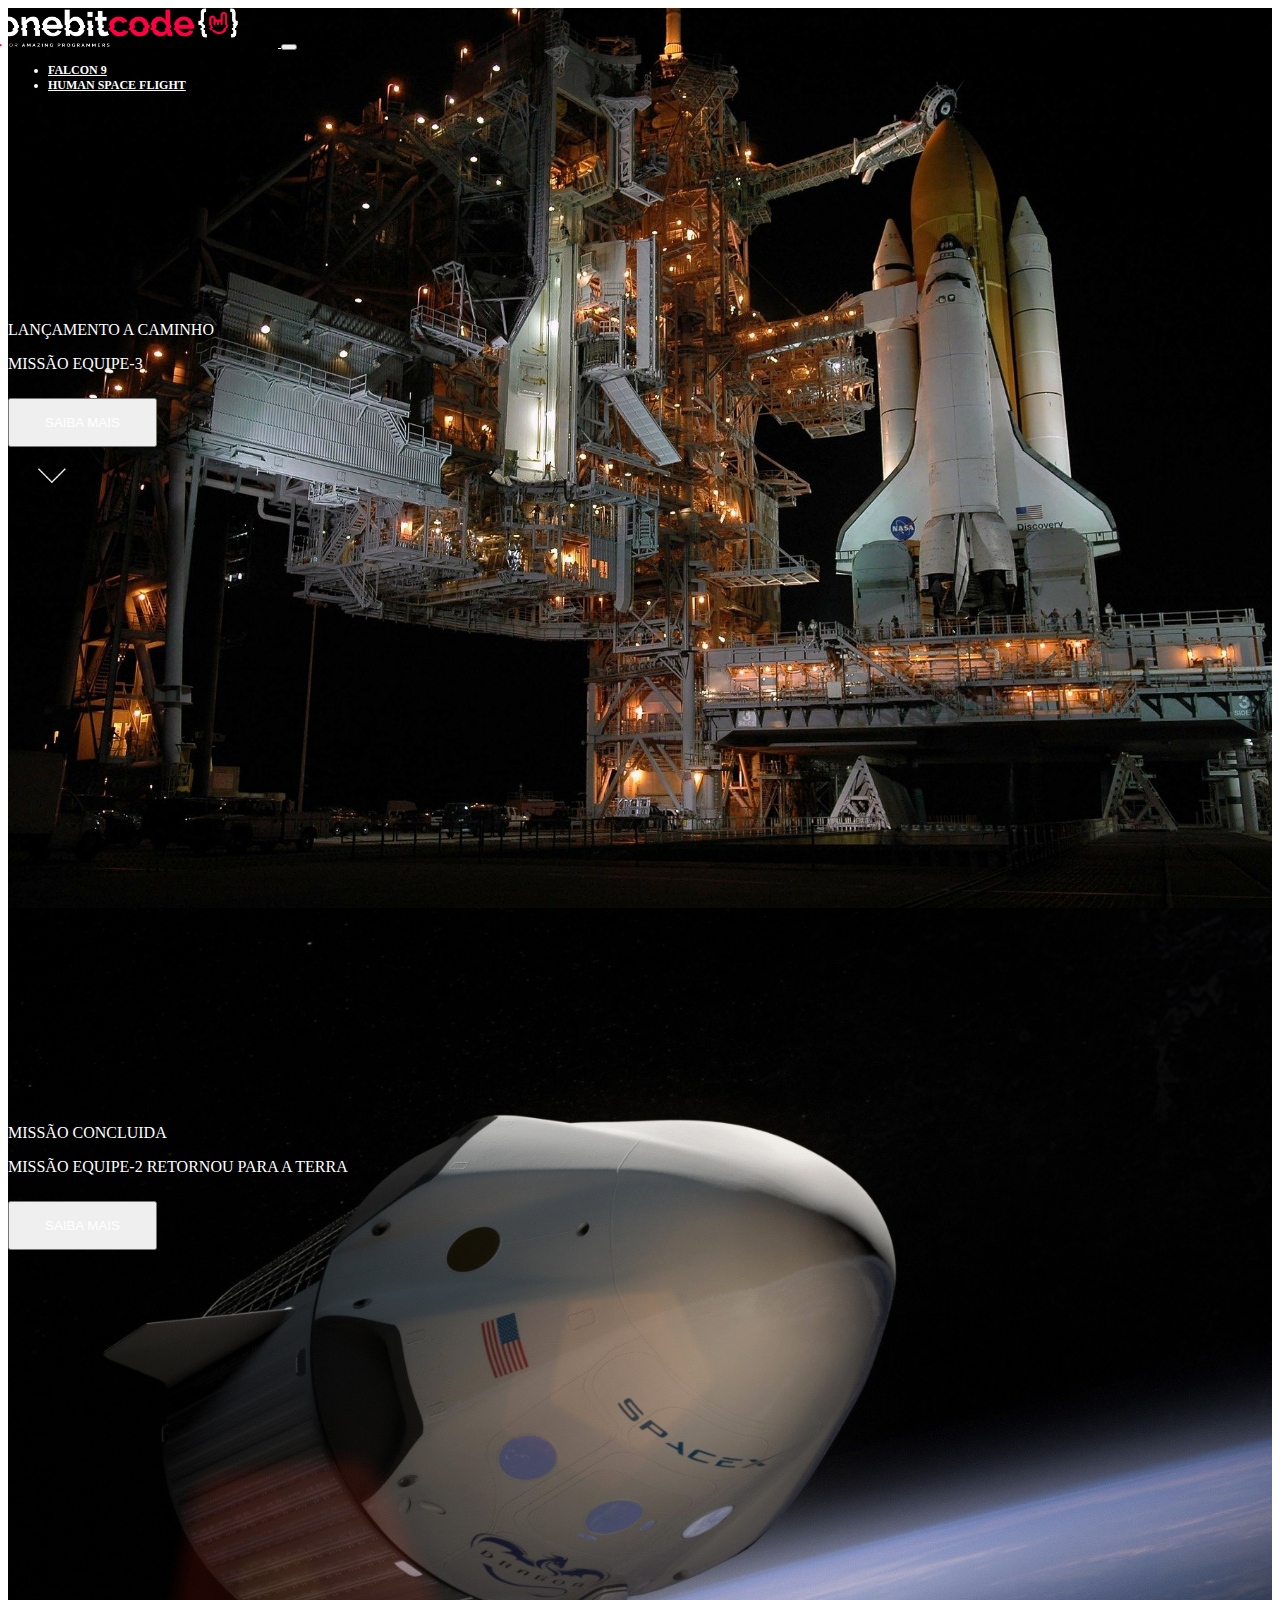
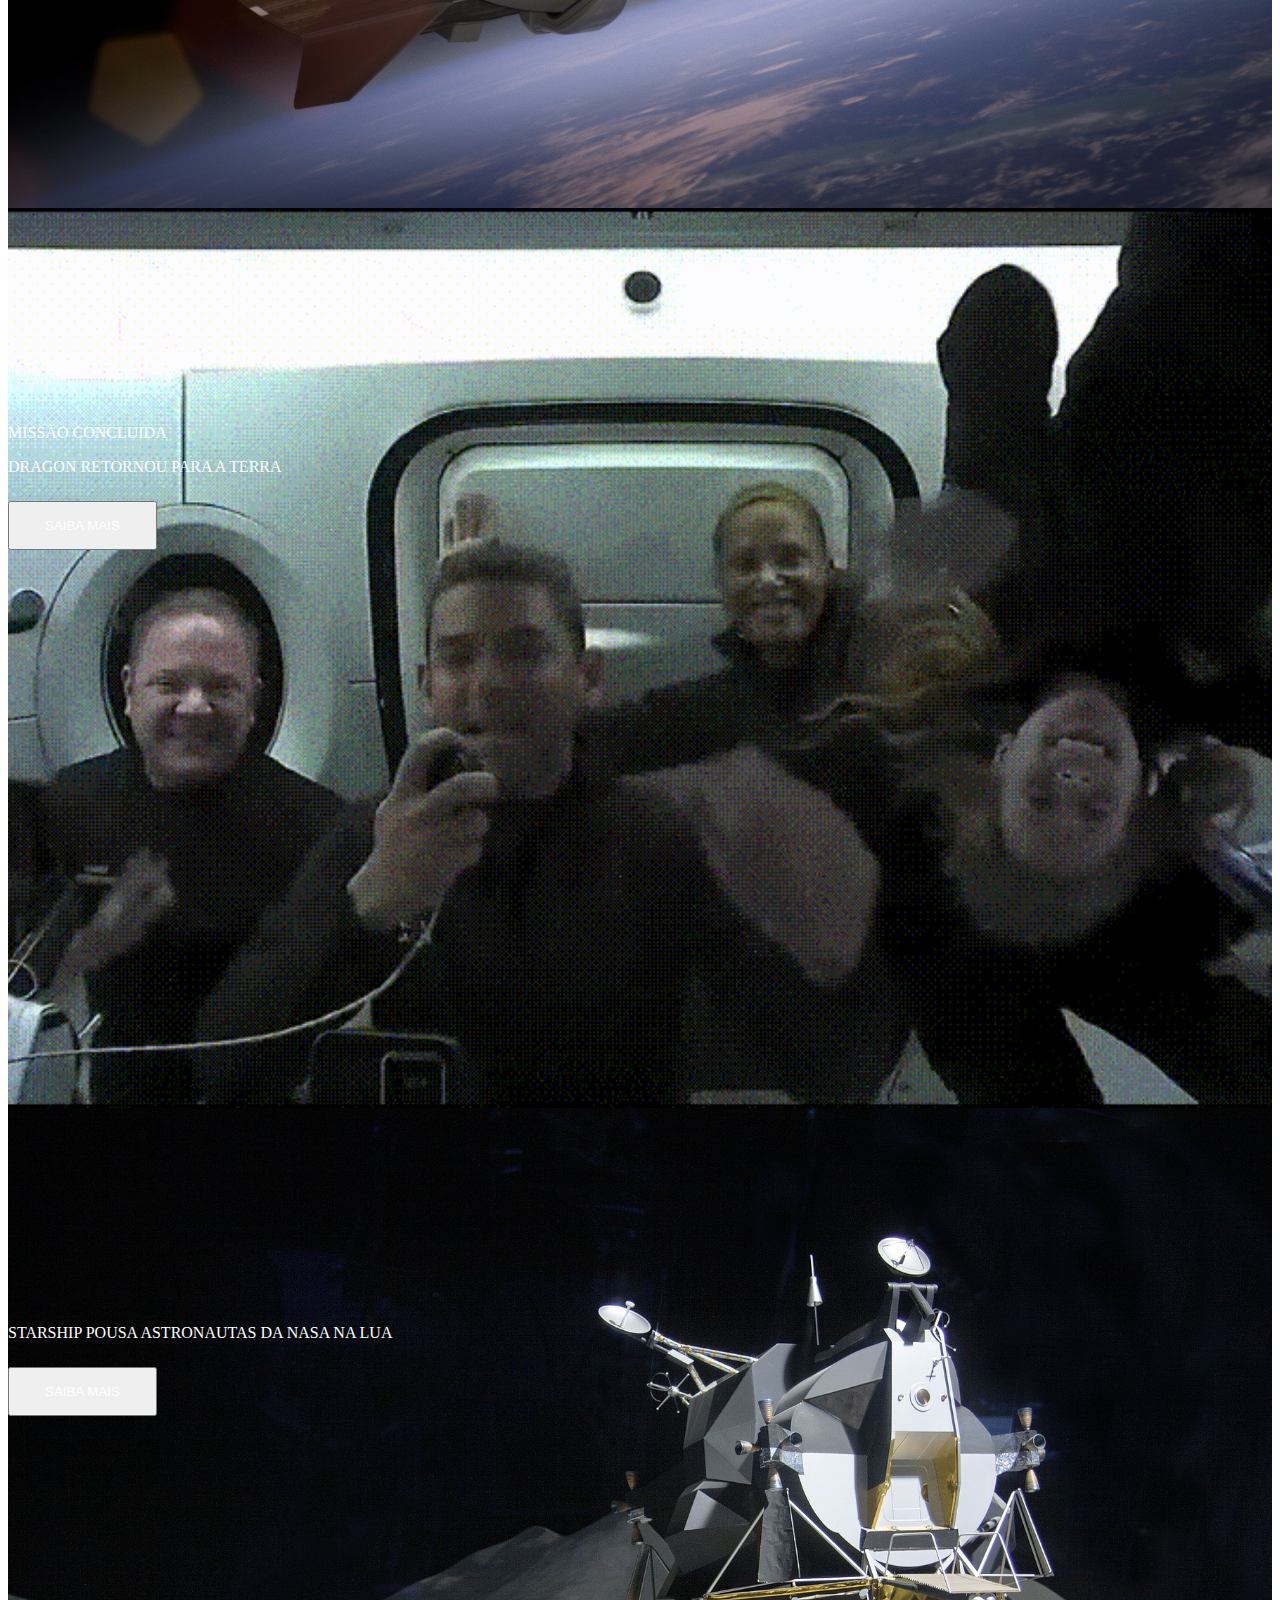
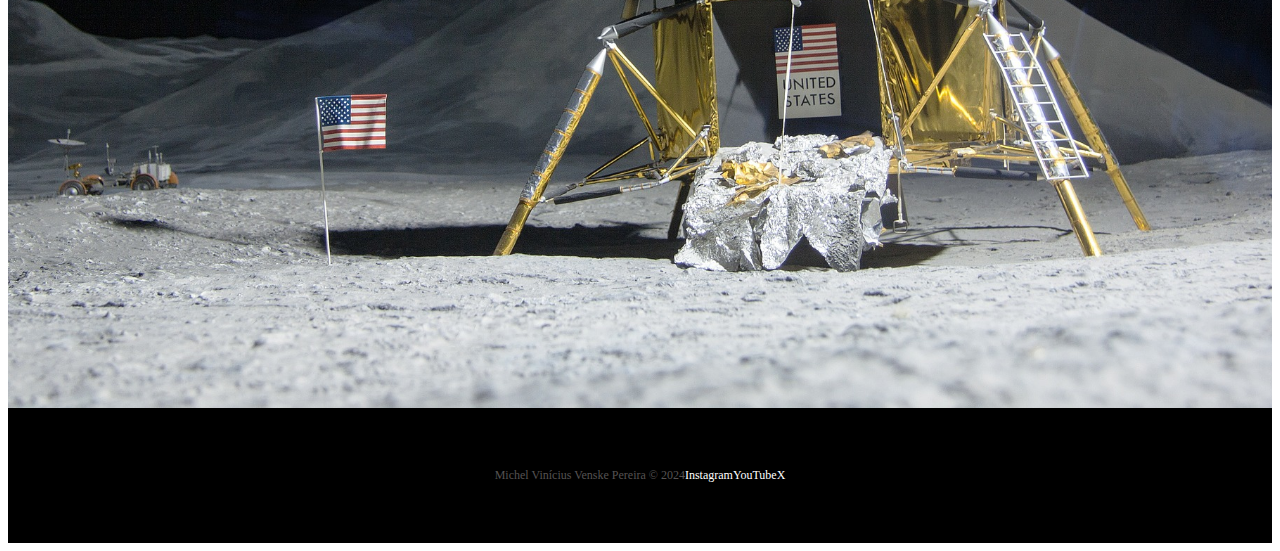
<file: index.html>
<!DOCTYPE html>
<html lang="pt-br">

<head>
  <meta charset="UTF-8">
  <meta name="viewport" content="width=device-width, initial-scale=1.0">
  <!-- CSS Bootstrap -->
  <link href="https://cdn.jsdelivr.net/npm/bootstrap@5.1.3/dist/css/bootstrap.min.css" rel="stylesheet"
    integrity="sha384-1BmE4kWBq78iYhFldvKuhfTAU6auU8tT94WrHftjDbrCEXSU1oBoqyl2QvZ6jIW3" crossorigin="anonymous">
  <!-- CSS Lib animação de texto -->
  <link href="https://unpkg.com/aos@2.3.1/dist/aos.css" rel="stylesheet">
  <!-- Icone da página -->
  <link rel="shortcut icon" href="./img/favicon.png" type="image/x-icon">
  <!-- CSS -->
  <link rel="stylesheet" href="./css/style.css">
  <title>OneBitX</title>
</head>

<body>
  <div class="container-fluid container00 container01">
    <div class="container">
      <header class="header">
        <nav class="navbar navbar-expand-lg navbar-dark bg-transparent pt-4">
          <div class="container-fluid">
            <a href="./">
              <img src="./img/logo-obc-2021-darkbg.png" alt="logoOBX" class="logoPc img-fluid">
            </a>
            <button class="navbar-toggler" type="button" data-bs-toggle="collapse" data-bs-target="#navbarNav"
              aria-controls="navbarNav" aria-expanded="false" aria-label="Toggle navigation">
              <span class="navbar-toggler-icon"></span>
            </button>
            <div class="collapse navbar-collapse" id="navbarNav">
              <ul class="navbar-nav">
                <li class="nav-item">
                  <a class="nav-link active" aria-current="page" id="navItem" href="./falcon/">FALCON 9</a>
                </li>
                <li class="nav-item">
                  <a class="nav-link active" id="navItem" href="./humanflight/">HUMAN SPACE FLIGHT</a>
                </li>
              </ul>
            </div>
        </nav>
      </header>
    </div>
    
    <div class="container titlePadding">
      <p class="h5" id="launchComing">LANÇAMENTO A CAMINHO</p>
      <p class="h1 mediumTitle">MISSÃO EQUIPE-3</p>
      <button type="button" class="btn btn-outline-light mt-5" id="button">
        SAIBA MAIS
      </button>
      <div class="container text-center">
        <img src="./img/home/arrowDown.gif" alt="arrowDown" class="arrowDown">
      </div>
    </div>
  </div>

  <div class="container-fluid container00 container02">
    <div class="container titlePadding">

      <p class="h5" id="launchComing">MISSÃO CONCLUIDA</p>

      <p class="h1 shortTitle">MISSÃO EQUIPE-2 RETORNOU PARA A TERRA</p>

      <button type="button" class="btn btn-outline-light mt-5" id="button">
        SAIBA MAIS
      </button>
    </div>
  </div>

  <div class="container-fluid container00 container03">
    <div class="container titlePadding">

      <p class="h5" id="launchComing">MISSÃO CONCLUIDA</p>

      <p class="h1 shortTitle">DRAGON RETORNOU PARA A TERRA</p>

      <button type="button" class="btn btn-outline-light mt-5" id="button">
        SAIBA MAIS
      </button>
    </div>
  </div>

  <div class="container-fluid container00 container04">
    <div class="container titlePadding">

      <p class="h1 mediumTitle">STARSHIP POUSA ASTRONAUTAS DA NASA NA LUA</p>

      <button type="button" class="btn btn-outline-light mt-5" id="button">
        SAIBA MAIS
      </button>
    </div>
  </div>

  <footer class="container-fluid footer">
    <span class="me-4 copy">
      Michel Vinícius Venske Pereira &copy 2024
    </span>
    <a href="https://www.instagram.com/michelviniciusvp/" target="_blank" class="me-4">Instagram</a>
    <a href="https://www.youtube.com/" target="_blank" class="me-4">YouTube</a>
    <a href="https://twitter.com/" target="_blank">X</a>
  </footer>

  <!-- JS Bootstrap -->
  <script src="https://cdn.jsdelivr.net/npm/bootstrap@5.1.3/dist/js/bootstrap.bundle.min.js"
    integrity="sha384-ka7Sk0Gln4gmtz2MlQnikT1wXgYsOg+OMhuP+IlRH9sENBO0LRn5q+8nbTov4+1p"
    crossorigin="anonymous"></script>
  <!-- JS Lib animação de texto -->
  <script src="https://unpkg.com/aos@2.3.1/dist/aos.js"></script>
  <script>
    AOS.init();
  </script>
</body>

</html>
</file>
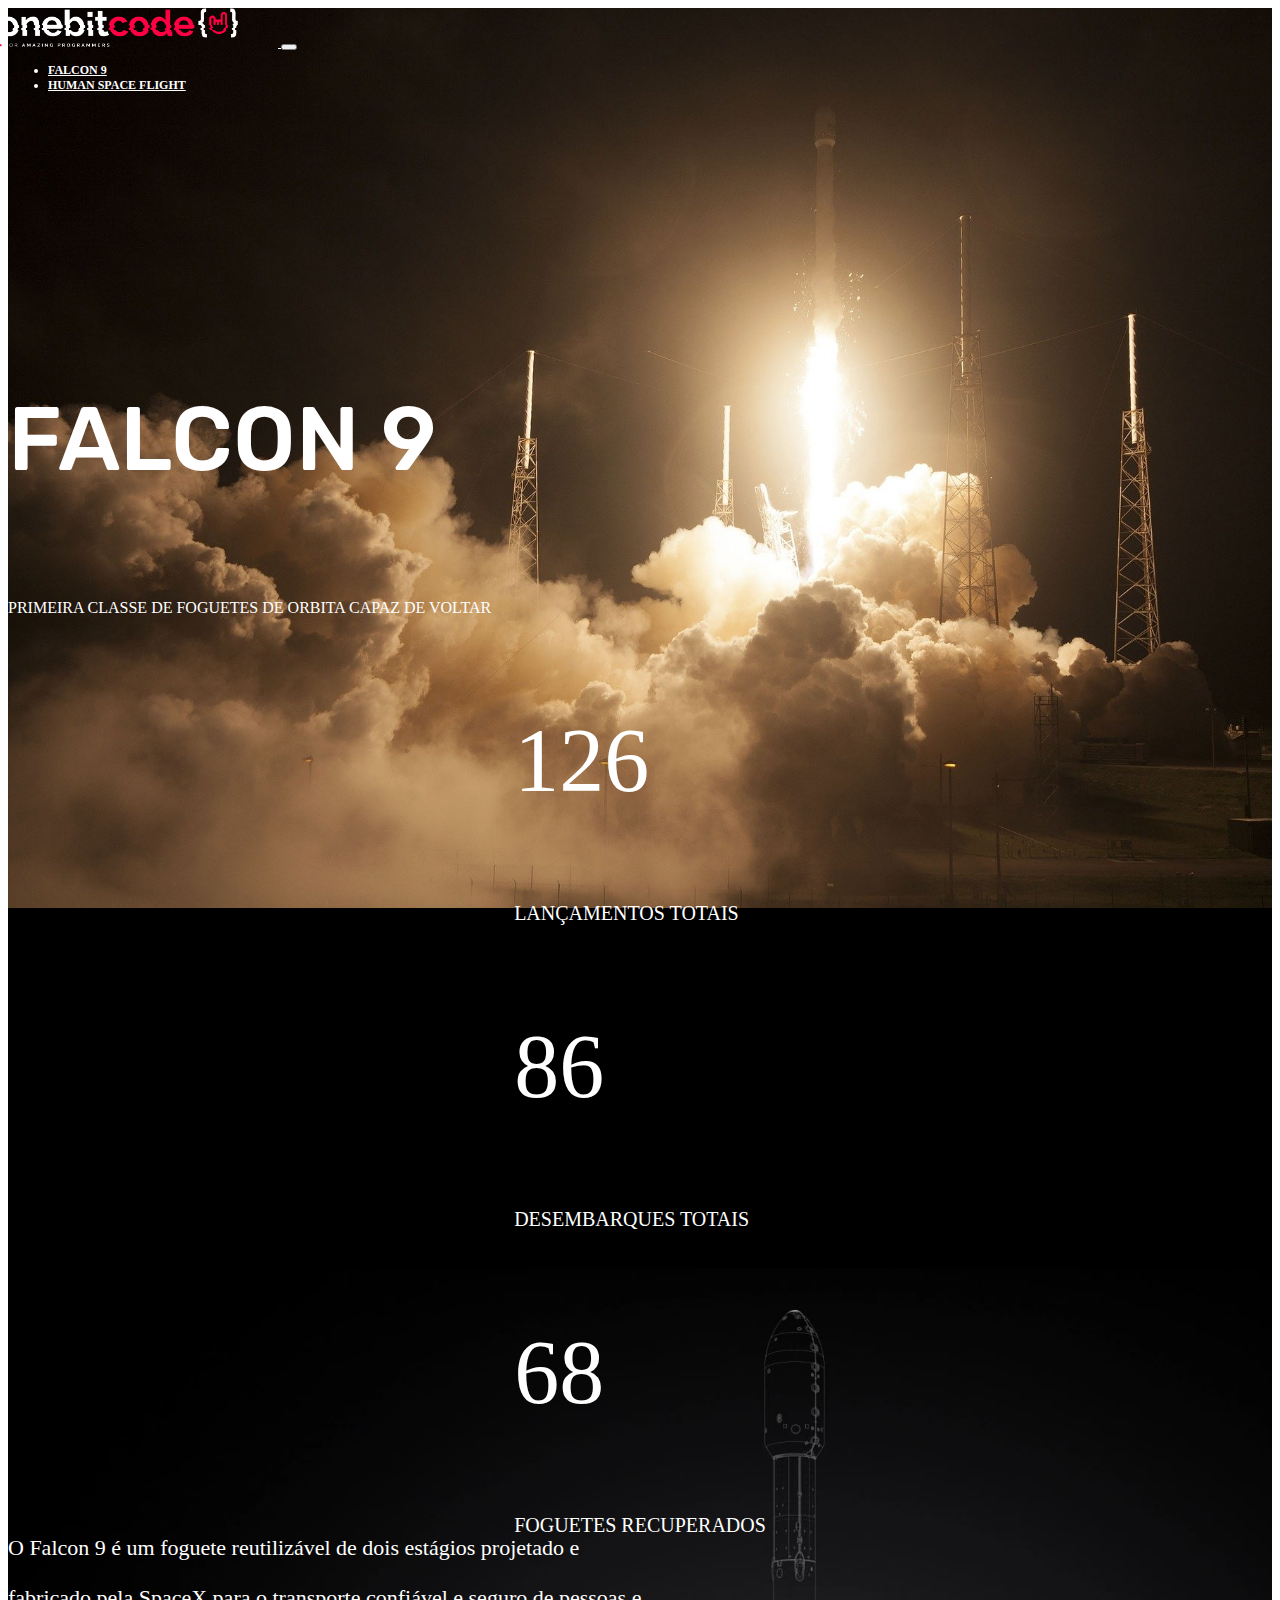
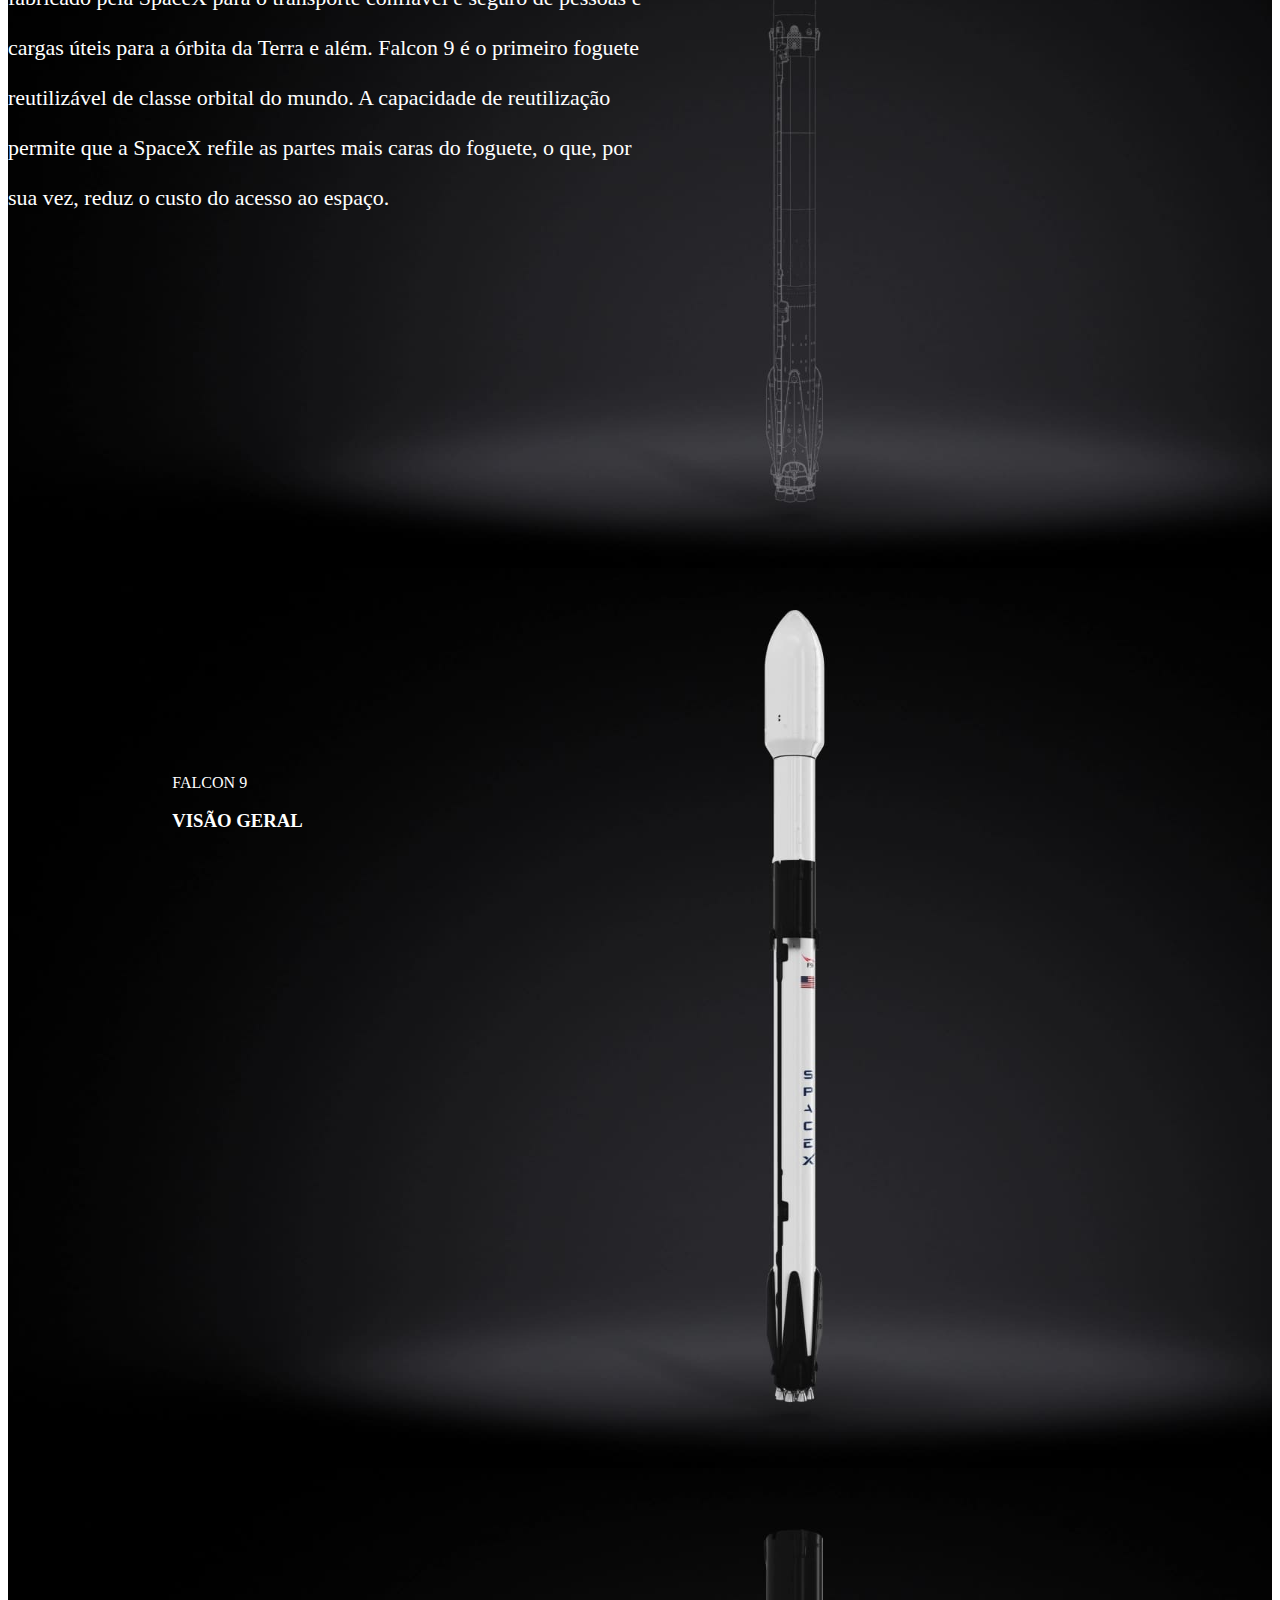
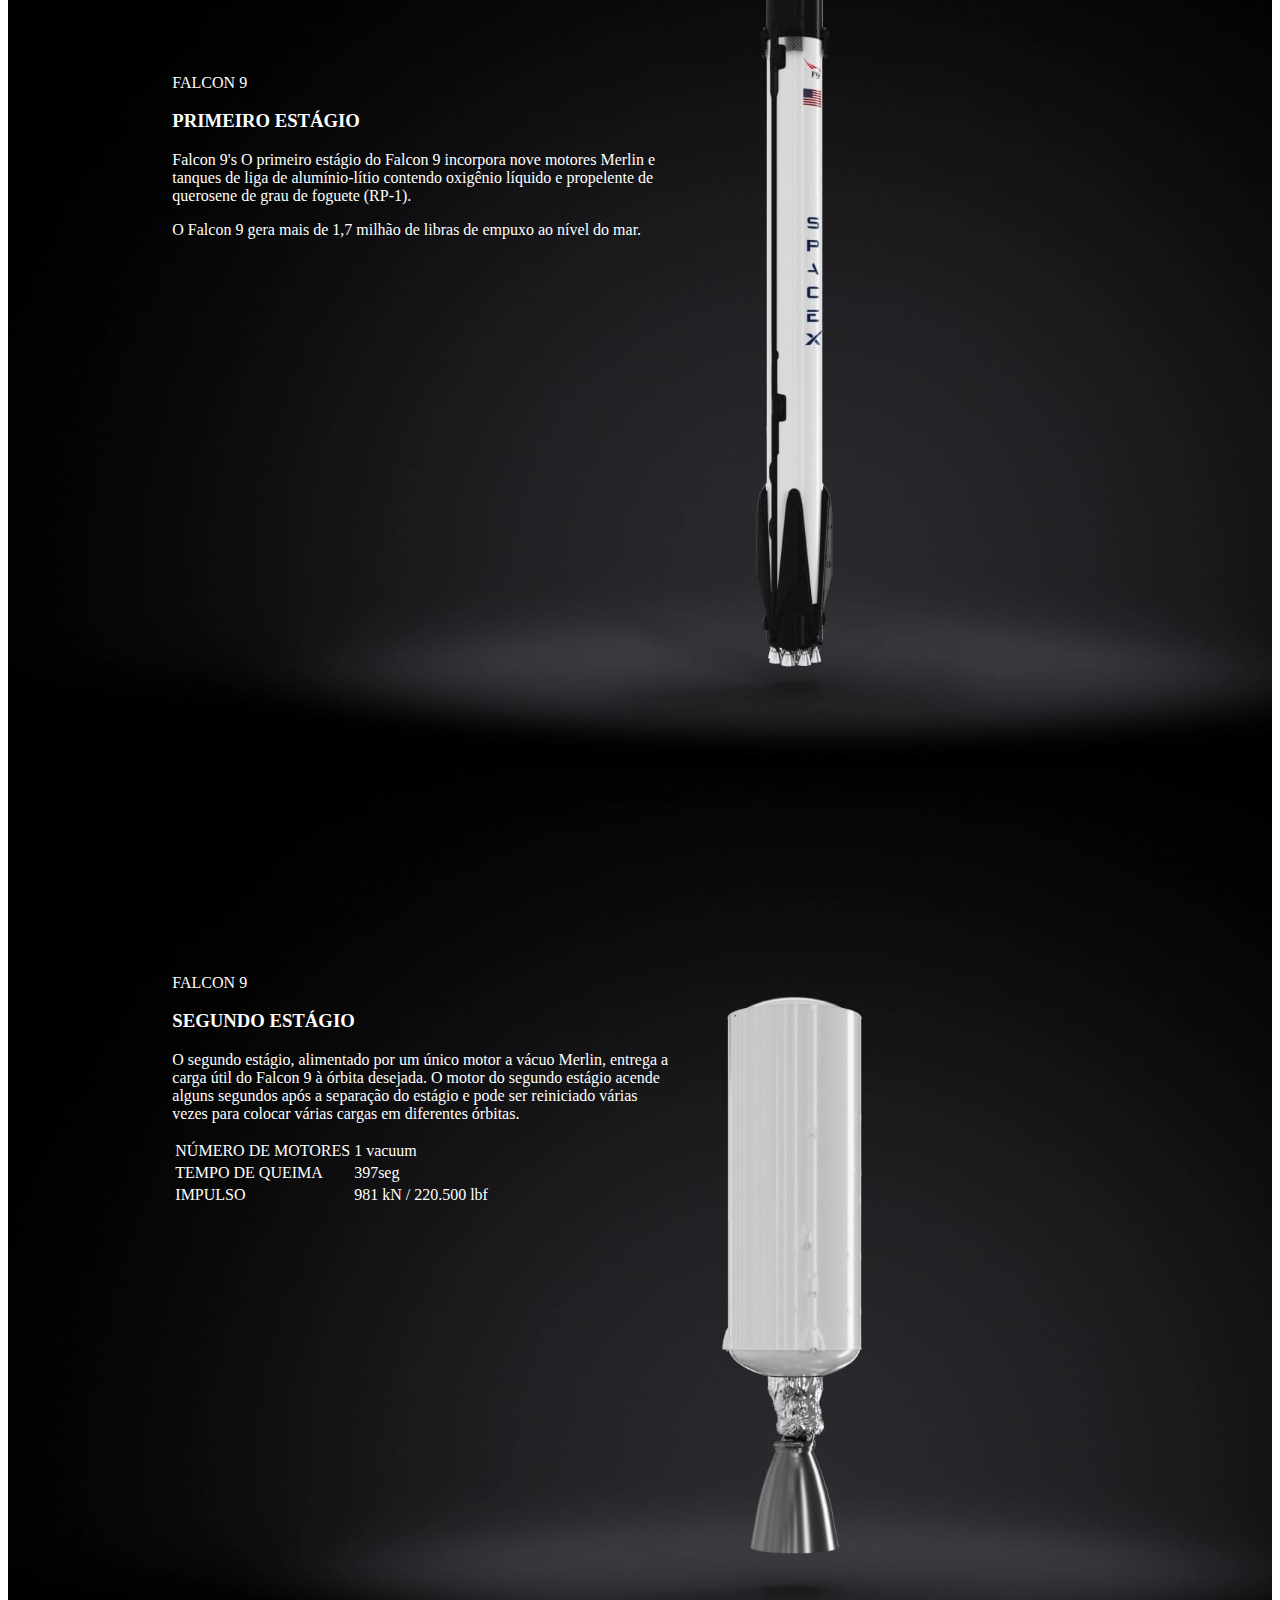
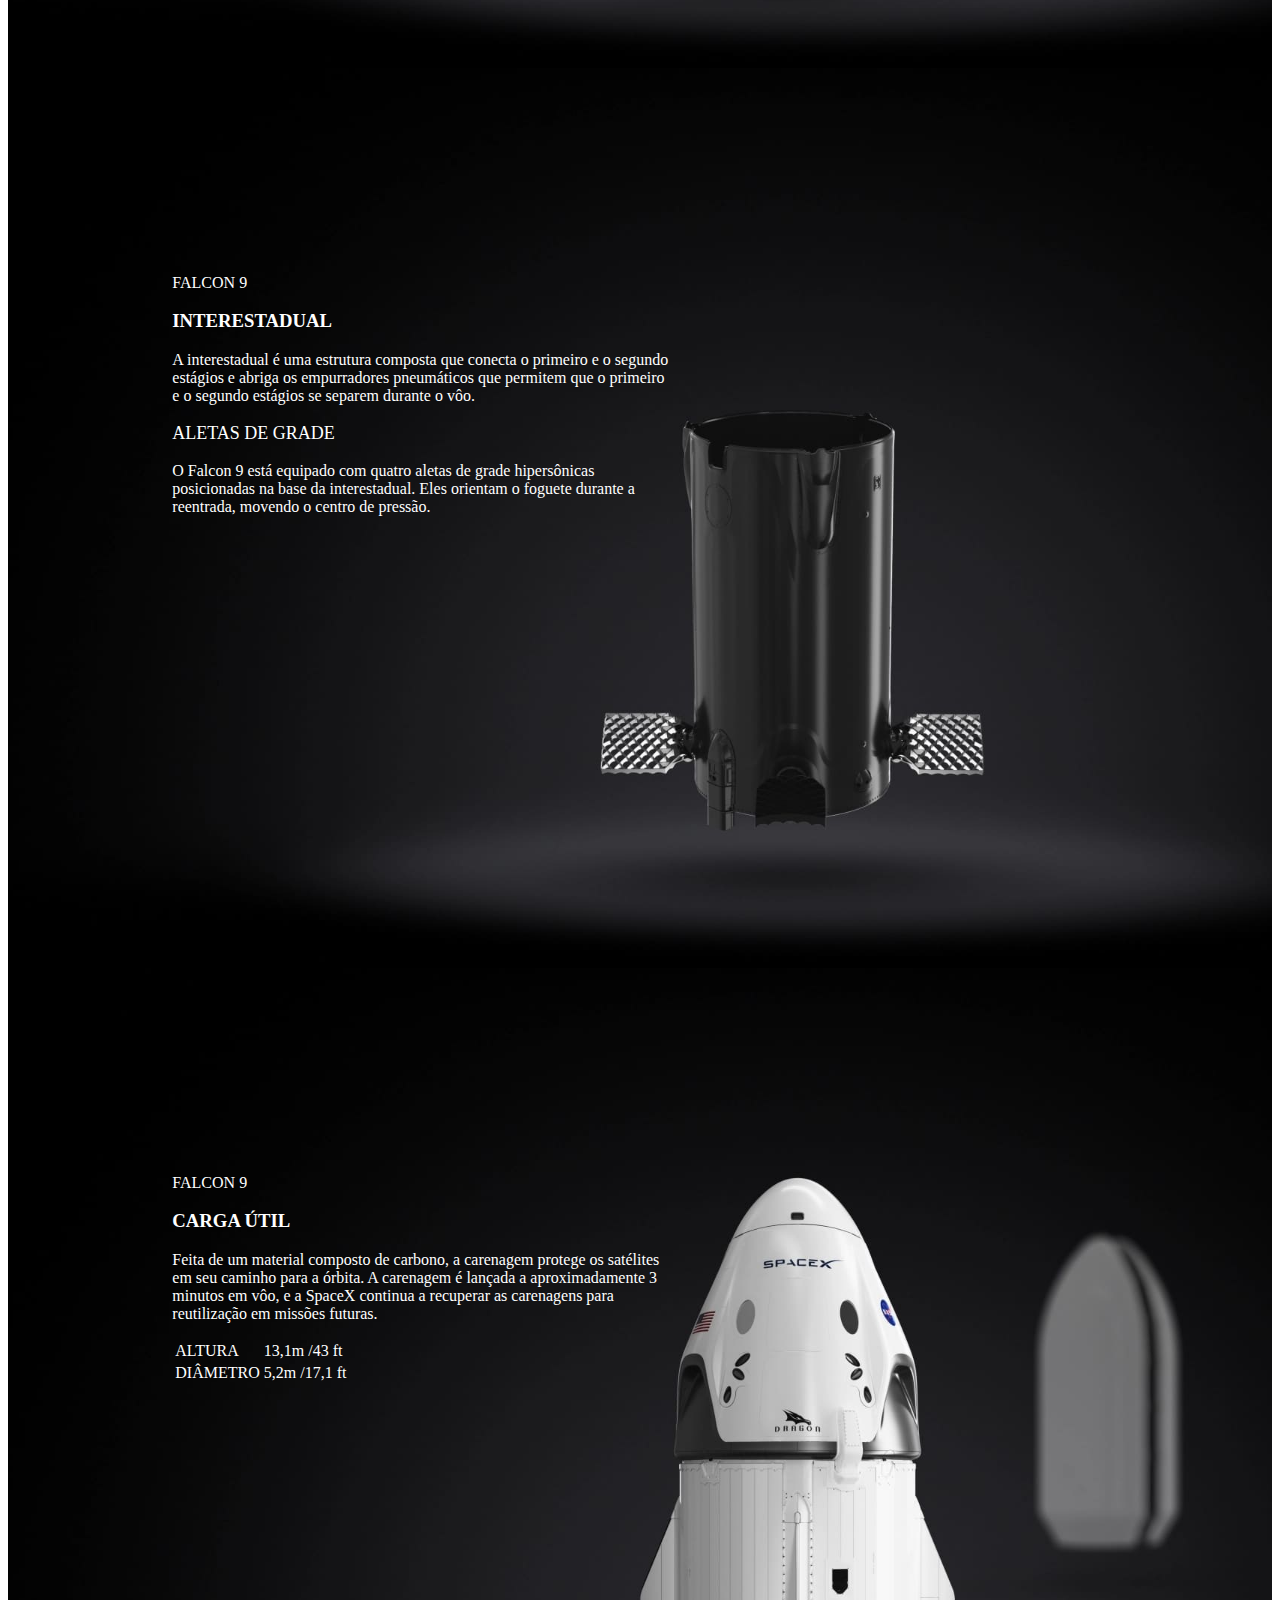
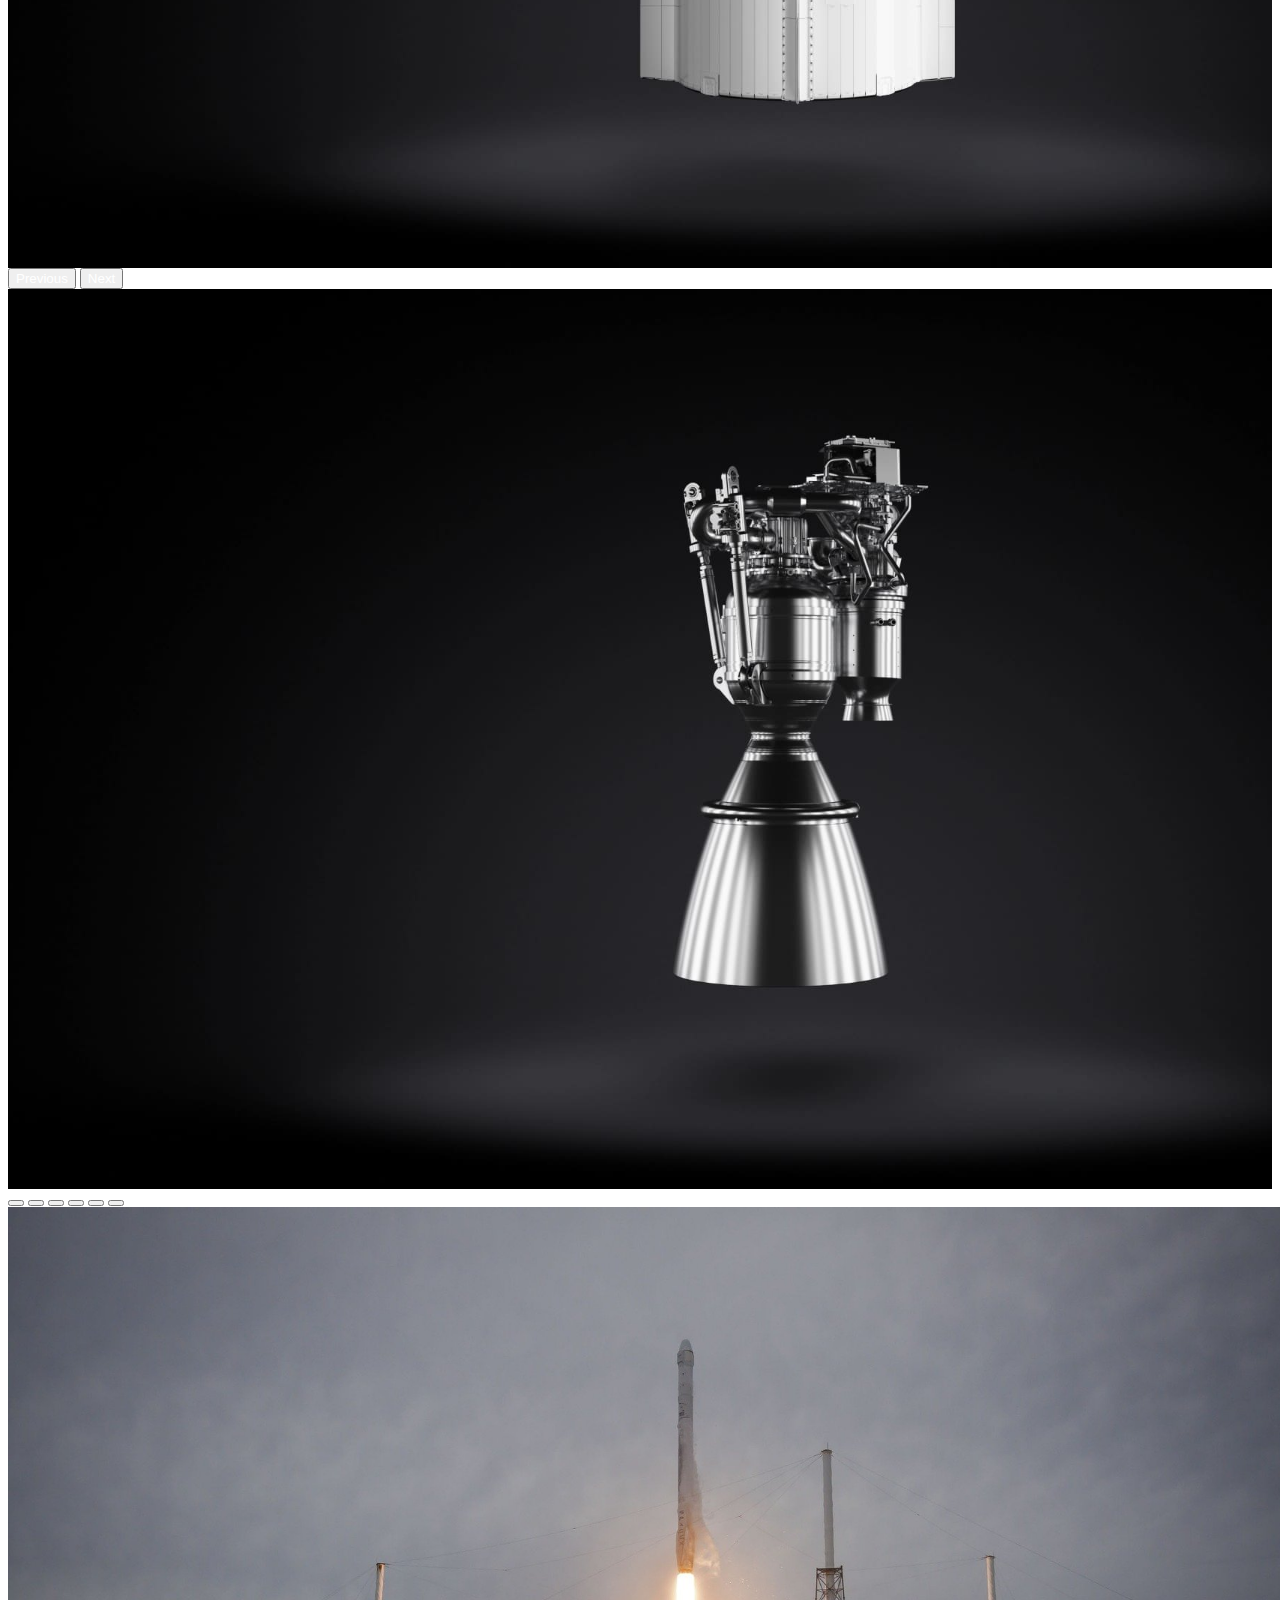
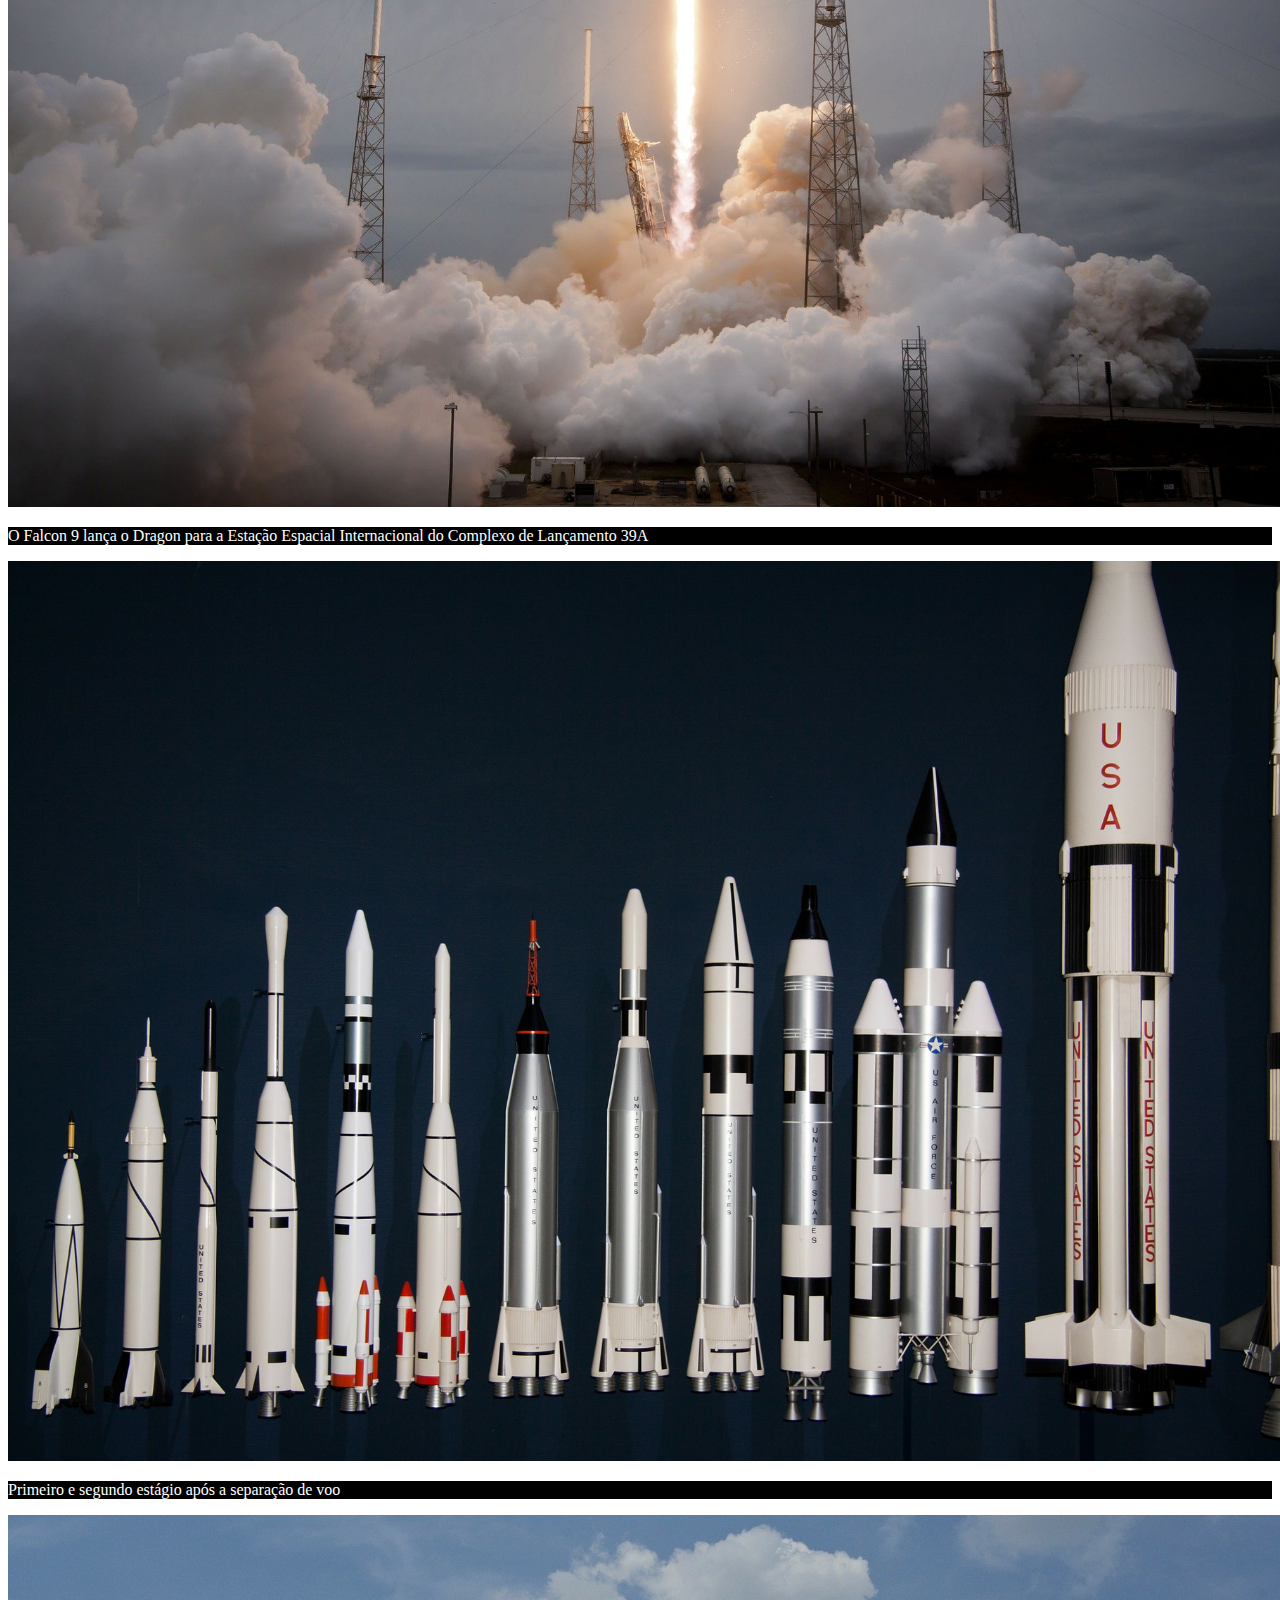
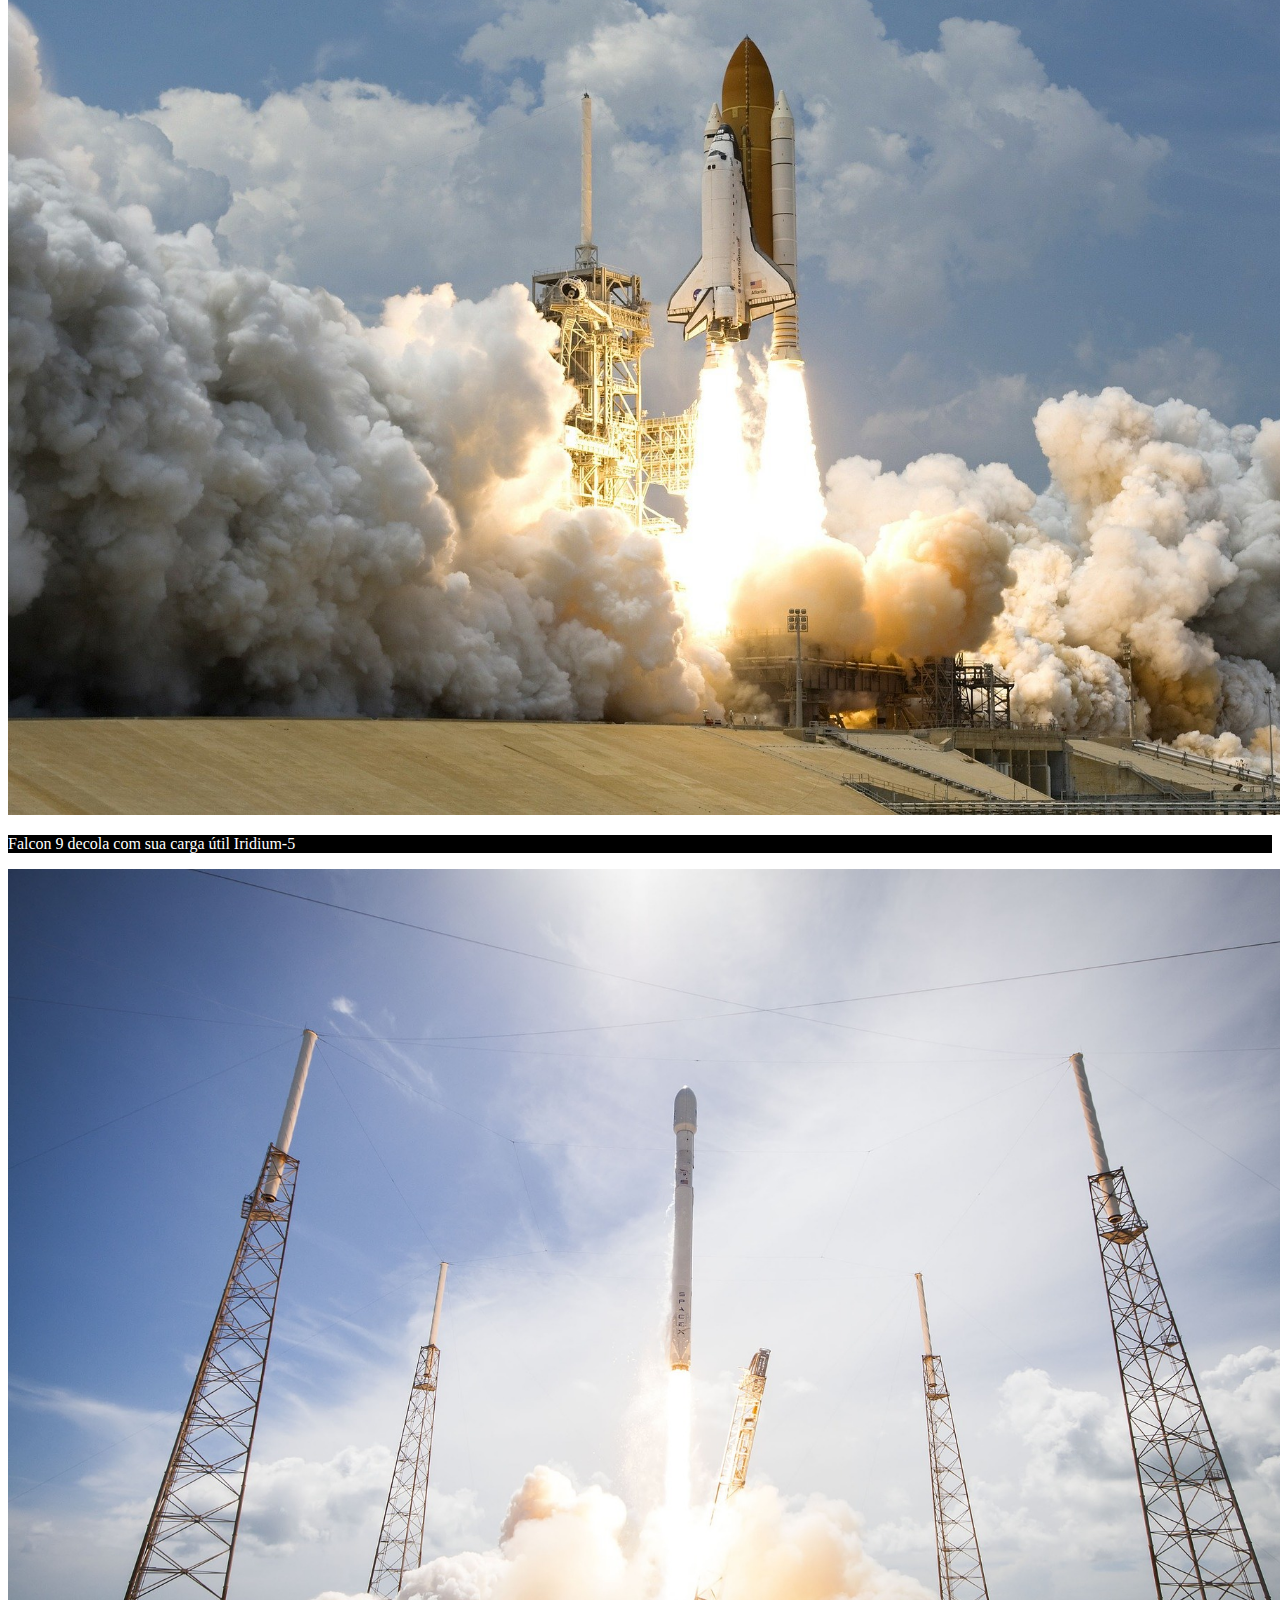
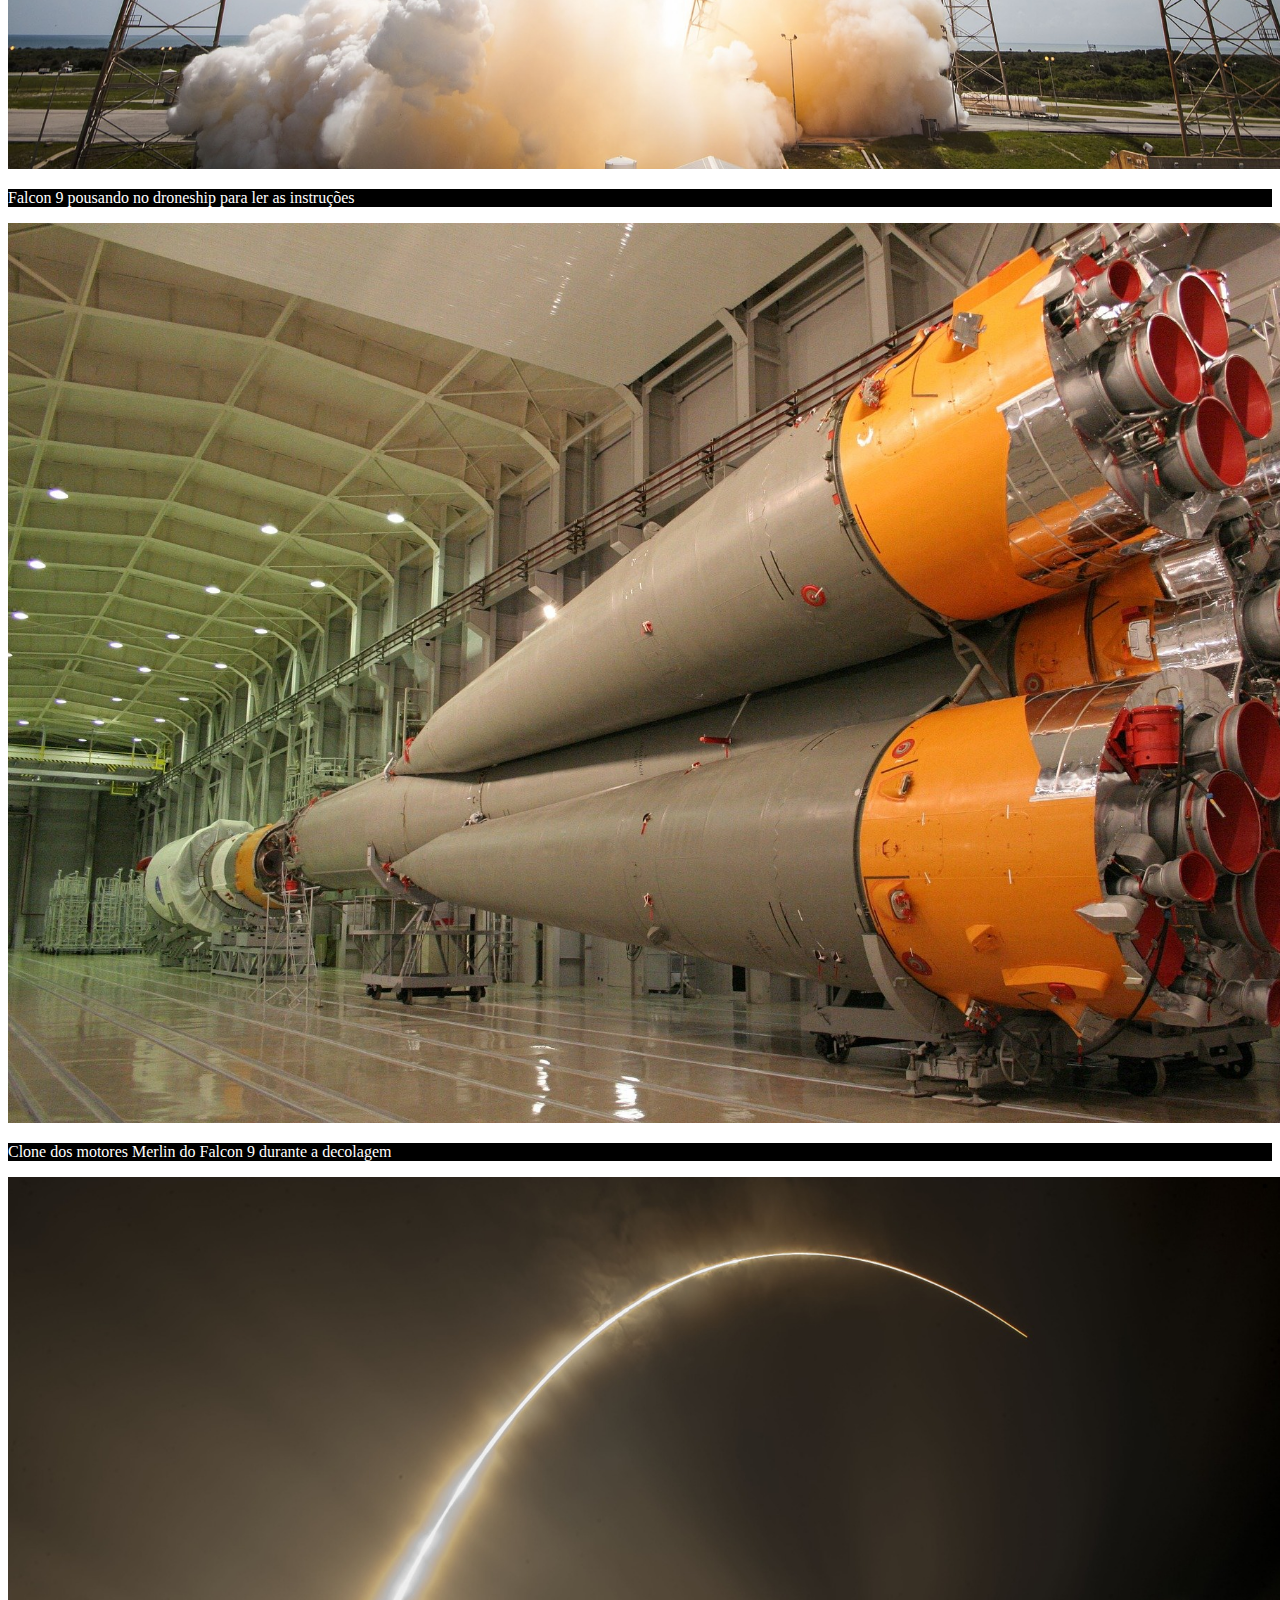
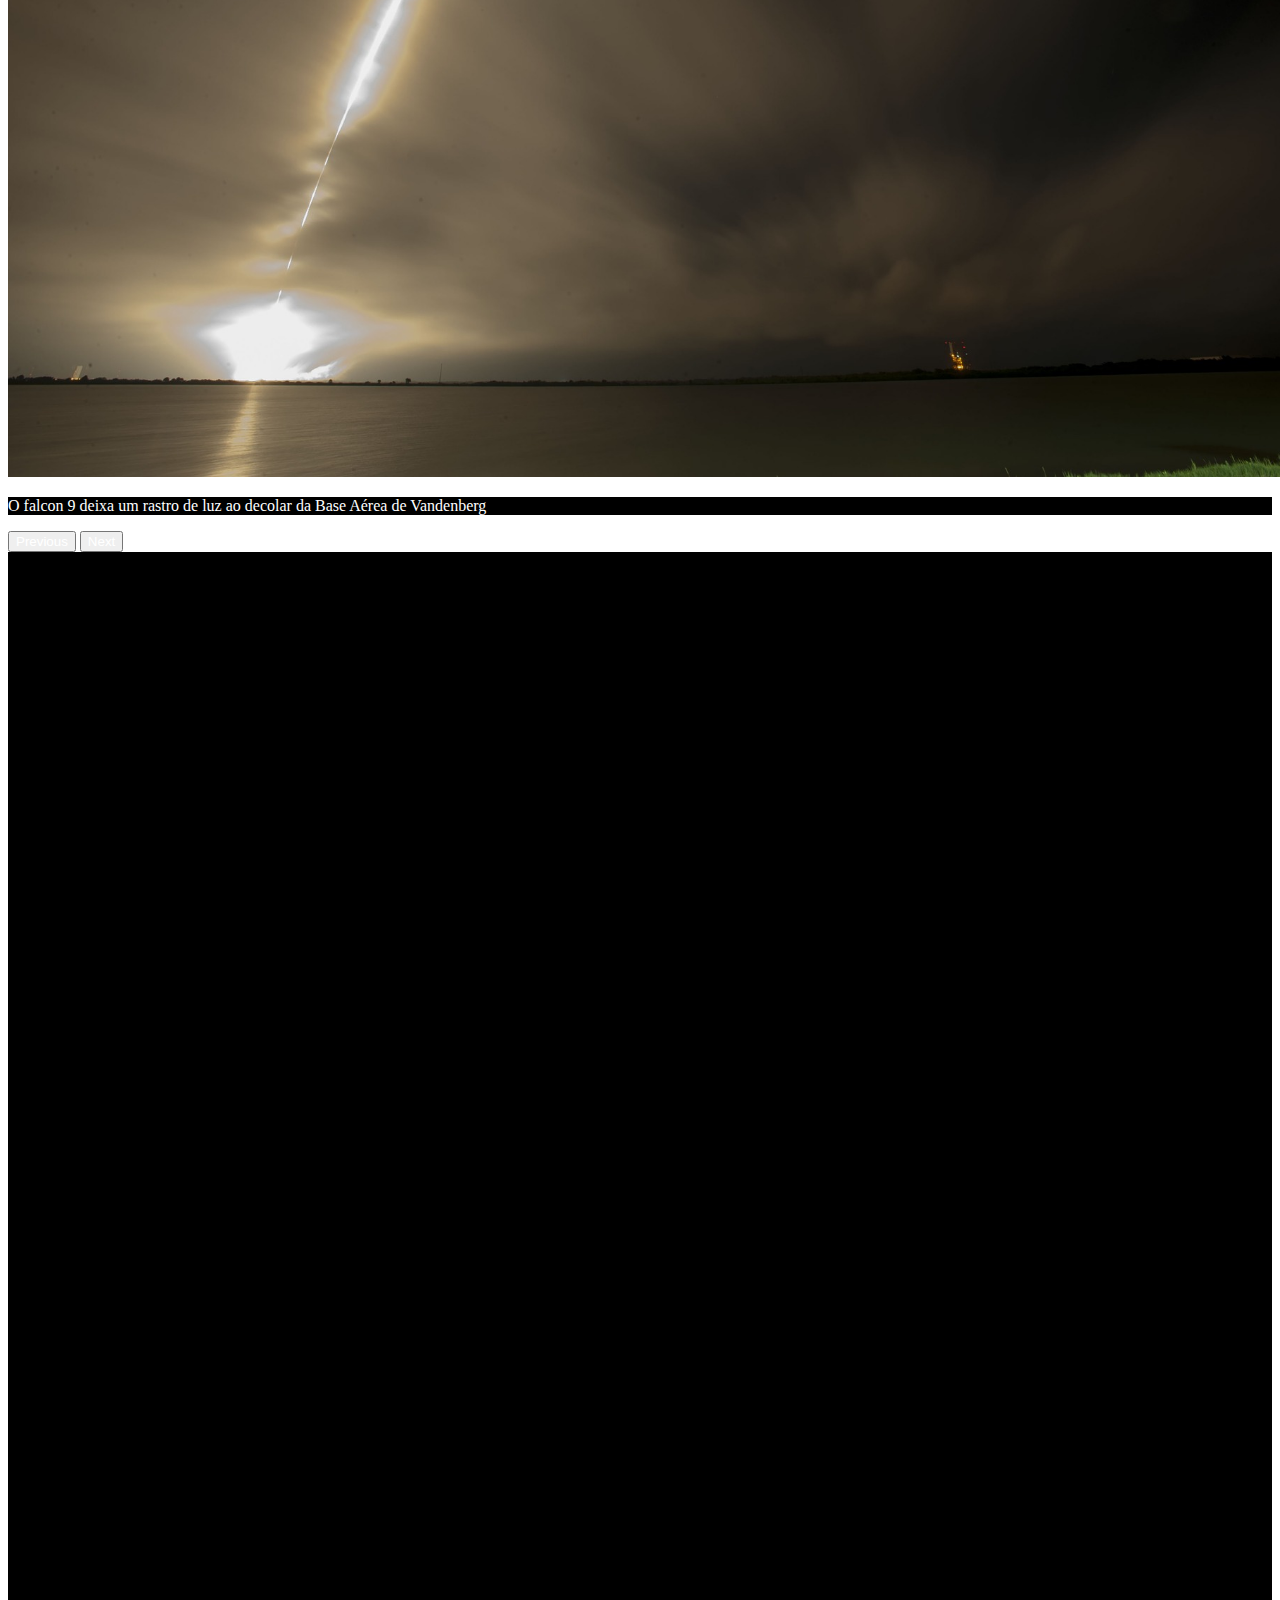
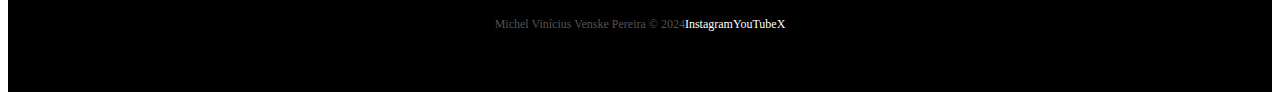
<file: falcon/index.html>
<!DOCTYPE html>
<html lang="pt-br">

<head>
  <meta charset="UTF-8">
  <meta name="viewport" content="width=device-width, initial-scale=1.0">
  <!-- CSS Bootstrap -->
  <link href="https://cdn.jsdelivr.net/npm/bootstrap@5.1.3/dist/css/bootstrap.min.css" rel="stylesheet"
    integrity="sha384-1BmE4kWBq78iYhFldvKuhfTAU6auU8tT94WrHftjDbrCEXSU1oBoqyl2QvZ6jIW3" crossorigin="anonymous">
  <!-- CSS Lib animação de texto -->
  <link href="https://unpkg.com/aos@2.3.1/dist/aos.css" rel="stylesheet">
  <!-- Icone da página -->
  <link rel="shortcut icon" href="../img/favicon.png" type="image/x-icon">
  <!-- CSS -->
  <link rel="stylesheet" href="../css/style.css">
  <title>OneBitX - Falcon 9</title>
</head>

<body class="bg-dark">
  <div class="container-fluid container00 container05">
    <div class="container">
      <header class="header">
        <nav class="navbar navbar-expand-lg navbar-dark bg-transparent pt-4">
          <div class="container-fluid">
            <a href="../">
              <img src="../img/logo-obc-2021-darkbg.png" alt="logoOBX" class="logoPc img-fluid">
            </a>
            <button class="navbar-toggler" type="button" data-bs-toggle="collapse" data-bs-target="#navbarNav"
              aria-controls="navbarNav" aria-expanded="false" aria-label="Toggle navigation">
              <span class="navbar-toggler-icon"></span>
            </button>
            <div class="collapse navbar-collapse" id="navbarNav">
              <ul class="navbar-nav">
                <li class="nav-item">
                  <a class="nav-link active" aria-current="page" id="navItem" href="./">FALCON 9</a>
                </li>
                <li class="nav-item">
                  <a class="nav-link" id="navItem" href="../humanflight/">HUMAN SPACE FLIGHT</a>
                </li>
              </ul>
            </div>
        </nav>
      </header>
    </div>

    <div class="container titleContent">
      <p class="h1 titleFalcon9">FALCON <span>9</span></p>
      <p class="h5 subTitleFalcon9">PRIMEIRA CLASSE DE FOGUETES DE ORBITA CAPAZ DE VOLTAR</p>
    </div>
  </div>

  <div class="container-fluid numbers">
    <div class="row text-center">
      <div class="col-sm col1">
        <p class="h1 titleNumb">126</p>

        <p class="subTitleNumb">LANÇAMENTOS TOTAIS</p>
      </div>
      <div class="col">
        <p class="h1 titleNumb">86</p>

        <p class="subTitleNumb">DESEMBARQUES TOTAIS</p>

      </div>
      <div class="col-sm col3">
        <p class="h1 titleNumb">68</p>

        <p class="subTitleNumb">FOGUETES RECUPERADOS</p>
      </div>
    </div>
  </div>

  <div class="container-fluid container00 container06">
    <div class="container containerFalcon9Desc">
      <p class="falcon9Desc">
        O Falcon 9 é um foguete reutilizável de dois estágios projetado e fabricado pela SpaceX para o
        transporte confiável e seguro de pessoas e cargas úteis para a órbita da Terra e além. Falcon 9 é o
        primeiro foguete reutilizável de classe orbital do mundo. A capacidade de reutilização permite que a
        SpaceX refile as partes mais caras do foguete, o que, por sua vez, reduz o custo do acesso ao espaço.
      </p>
    </div>
  </div>
  <div id="carouselExampleInterval" class="carousel slide" data-bs-ride="carousel">
    <div class="carousel-inner">
      <div class="carousel-item active container00 carrossel01" data-bs-interval="3000000">
        <div class="container" id="overViewPosition">
          <p class="subTitleOvewView">FALCON 9</p>
          <h3 class="titleOverView">VISÃO GERAL</h3>
          <table class="table" id="widthTable">
            <tbody>
              <tr data-aos="fade-right" data-aos-duration="1500">
                <td>ALTURA</td>
                <td class="text-end">70 m<span class="corEscuraTxt">/ 229.6 f</span></td>
              </tr>
              <tr data-aos="fade-right" data-aos-duration="1200">
                <td>DIAMETRO</td>
                <td class="text-end">3.7 m<span class="corEscuraTxt"> / 12 ft</span></td>
              </tr>
              <tr data-aos="fade-right" data-aos-duration="1500">
                <td>MASSA</td>
                <td class="text-end">549,054 kg<span class="corEscuraTxt"> / 1,207,920 lb</span></td>
              </tr>
              <tr data-aos="fade-right" data-aos-duration="1400">
                <td>CARGA MÁXIMA PARA LEO</td>
                <td class="text-end">22,800 kg<span class="corEscuraTxt"> / 50,265 lb</span></td>
              </tr>
              <tr data-aos="fade-right" data-aos-duration="1600">
                <td>CARGA MÁXIMA PARA GTO</td>
                <td class="text-end">8,300 kg<span class="corEscuraTxt"> / 18,300 lb</span></td>
              </tr>
              <tr data-aos="fade-right" data-aos-duration="1300">
                <td>CARGA MÁXIMA PARA MARTE</td>
                <td class="text-end">4,020 kg<span class="corEscuraTxt"> / 8,860 lb</span></td>
              </tr>
            </tbody>
          </table>
        </div>
      </div>
      <div class="carousel-item container00 carrossel02" data-bs-interval="3000000">
        <div class="container" id="overViewPosition">
          <p class="subTitleOvewView">FALCON 9</p>
          <h3 class="titleOverView">PRIMEIRO ESTÁGIO</h3>
          <p>
            Falcon 9's O primeiro estágio do Falcon 9 incorpora nove motores Merlin e tanques de liga de
            alumínio-lítio
            contendo oxigênio líquido e propelente de querosene de grau de foguete (RP-1).
          </p>
          <p>
            O Falcon 9 gera mais de 1,7 milhão de libras de empuxo ao nível do mar.
          </p>
        </div>
      </div>
      <div class="carousel-item container00 carrossel03" data-bs-interval="3000000">
        <div class="container" id="overViewPosition">
          <p class="subTitleOvewView">FALCON 9</p>
          <h3 class="titleOverView">SEGUNDO ESTÁGIO</h3>
          <p>
            O segundo estágio, alimentado por um único motor a vácuo Merlin, entrega a carga útil do Falcon
            9 à órbita desejada. O motor do segundo estágio acende alguns segundos após a separação do
            estágio e pode ser reiniciado várias vezes para colocar várias cargas em diferentes órbitas.
          </p>
          <table class="table" id="widthTable">
            <tbody>
              <tr>
                <td>NÚMERO DE MOTORES</td>
                <td class=" text-end">1 vacuum</td>
              </tr>
              <tr>
                <td>TEMPO DE QUEIMA</td>
                <td class=" text-end">397seg</td>
              </tr>
              <tr>
                <td>IMPULSO</td>
                <td class=" text-end">981 kN <span>/ 220.500 lbf</span></td>
              </tr>
            </tbody>
          </table>
        </div>
      </div>
      <div class="carousel-item container00 carrossel04" data-bs-interval="2000000">
        <div class="container" id="overViewPosition">
          <p class="subTitleOvewView">FALCON 9</p>
          <h3 class="titleOverView">INTERESTADUAL</h3>
          <p>
            A interestadual é uma estrutura composta que conecta o primeiro e o segundo estágios e abriga os
            empurradores pneumáticos que permitem que o primeiro e o segundo estágios se separem durante o
            vôo.
          </p>
          <p style="font-size: 18px;">ALETAS DE GRADE</p>
          <p>
            O Falcon 9 está equipado com quatro aletas de grade hipersônicas posicionadas na base da
            interestadual. Eles orientam o foguete durante a reentrada, movendo o centro de pressão.
          </p>
        </div>
      </div>
      <div class="carousel-item container00 carrossel05" data-bs-interval="3000000">
        <div class="container" id="overViewPosition">
          <p class="subTitleOvewView">FALCON 9</p>
          <h3 class="titleOverView">CARGA ÚTIL</h3>
          <p>
            Feita de um material composto de carbono, a carenagem protege os satélites em seu caminho para a
            órbita. A carenagem é lançada a aproximadamente 3 minutos em vôo, e a SpaceX continua a
            recuperar as carenagens para reutilização em missões futuras.
          </p>
          <table class="table" id="widthTable">
            <tbody>
              <tr>
                <td>ALTURA</td>
                <td class=" text-end">13,1m <span>/43 ft</span></td>
              </tr>
              <tr>
                <td>DIÂMETRO</td>
                <td class=" text-end">5,2m <span>/17,1 ft</span></td>
              </tr>
            </tbody>
          </table>
        </div>
      </div>
    </div>


    <button class="carousel-control-prev" type="button" data-bs-target="#carouselExampleInterval" data-bs-slide="prev">
      <span class="carousel-control-prev-icon" aria-hidden="true"></span>
      <span class="visually-hidden">Previous</span>
    </button>
    <button class="carousel-control-next" type="button" data-bs-target="#carouselExampleInterval" data-bs-slide="next">
      <span class="carousel-control-next-icon" aria-hidden="true"></span>
      <span class="visually-hidden">Next</span>
    </button>
  </div>


  <div class="container-fluid container00 container07">
    <div class="container" id="overViewPosition" data-aos="fade-right" data-aos-duration="1400">
      <p class="subTitleOvewView">FALCON 9</p>
      <h3 class="titleOverView">MERLIN</h3>
      <p>
        Merlin é uma família de motores de foguete desenvolvidos pela SpaceX para uso em seus veículos de
        lançamento Falcon 1, Falcon 9 e Falcon Heavy. Os motores Merlin usam querosene de grau de foguete (RP-1)
        e oxigênio líquido como propelentes de foguete em um ciclo de energia de gerador a gás. O motor Merlin
        foi originalmente projetado para recuperação e reutilização.
      </p>
      <table class="table" id="widthTable">
        <tbody>
          <tr>
            <td>PROPULSOR</td>
            <td class="text-end">LOX <span>/ RP-1</span></td>
          </tr>
          <tr>
            <td>IMPULSO</td>
            <td class=" text-end">845 kN <span>/ 190.000 lbf</span></td>
          </tr>
        </tbody>
      </table>
    </div>
  </div>

  <div id="carouselExampleCaptions" class="carousel slide carrosselSlide" data-bs-ride="carousel">
    <div class="carousel-indicators">
      <button type="button" data-bs-target="#carouselExampleCaptions" data-bs-slide-to="0" class="active"
        aria-current="true" aria-label="Slide 1"></button>
      <button type="button" data-bs-target="#carouselExampleCaptions" data-bs-slide-to="1"
        aria-label="Slide 2"></button>
      <button type="button" data-bs-target="#carouselExampleCaptions" data-bs-slide-to="2"
        aria-label="Slide 3"></button>
      <button type="button" data-bs-target="#carouselExampleCaptions" data-bs-slide-to="3"
        aria-label="Slide 4"></button>
      <button type="button" data-bs-target="#carouselExampleCaptions" data-bs-slide-to="4"
        aria-label="Slide 5"></button>
      <button type="button" data-bs-target="#carouselExampleCaptions" data-bs-slide-to="5"
        aria-label="Slide 6"></button>
    </div>
    <div class="carousel-inner">
      <div class="carousel-item active" data-bs-interval="1000000">
        <img src="../img/falcon9/09.jpg" class="d-block w-100" alt="...">
        <div class="carousel-caption d-md-block">
          <p class="carousselText">O Falcon 9 lança o Dragon para a Estação Espacial Internacional do Complexo
            de
            Lançamento 39A</p>
        </div>
      </div>
      <div class="carousel-item" data-bs-interval="2000000">
        <img src="../img/falcon9/10.jpg" class="d-block w-100" alt="...">
        <div class="carousel-caption d-md-block">
          <p class="carousselText">Primeiro e segundo estágio após a separação de voo</p>
        </div>
      </div>
      <div class="carousel-item" data-bs-interval="3000000">
        <img src="../img/falcon9/11.jpg" class="d-block w-100" alt="...">
        <div class="carousel-caption d-md-block">
          <p class="carousselText">Falcon 9 decola com sua carga útil Iridium-5</p>
        </div>
      </div>
      <div class="carousel-item" data-bs-interval="3000000">
        <img src="../img/falcon9/12.jpg" class="d-block w-100" alt="...">
        <div class="carousel-caption d-md-block">
          <p class="carousselText">Falcon 9 pousando no droneship para ler as instruções</p>
        </div>
      </div>
      <div class="carousel-item" data-bs-interval="3000000">
        <img src="../img/falcon9/13.jpg" class="d-block w-100" alt="...">
        <div class="carousel-caption d-md-block">
          <p class="carousselText">Clone dos motores Merlin do Falcon 9 durante a decolagem</p>
        </div>
      </div>
      <div class="carousel-item" data-bs-interval="3000000">
        <img src="../img/falcon9/14.jpg" class="d-block w-100" alt="...">
        <div class="carousel-caption d-md-block">
          <p class="carousselText">O falcon 9 deixa um rastro de luz ao decolar da Base Aérea de Vandenberg
          </p>
        </div>
      </div>
    </div>
    <button class="carousel-control-prev" type="button" data-bs-target="#carouselExampleCaptions" data-bs-slide="prev">
      <span class="carousel-control-prev-icon" aria-hidden="true"></span>
      <span class="visually-hidden">Previous</span>
    </button>
    <button class="carousel-control-next" type="button" data-bs-target="#carouselExampleCaptions" data-bs-slide="next">
      <span class="carousel-control-next-icon" aria-hidden="true"></span>
      <span class="visually-hidden">Next</span>
    </button>
  </div>



  <div class="container-fluid text-center downloadDesc">
    <p data-aos="fade-right" data-aos-duration="1200"><span>Para mais informações sobre os serviçoes entre em
        contato
        com</span> <a href="https://www.instagram.com/michelviniciusvp/" target="blank">michelviniciusvp@gmail.com</a></p>

    <button type="button" class="btn btn-outline-light p-3" data-aos="flip-left" data-aos-duration="1000">BAIXAR
      GUIA DO USUÁRIO</button>
    <button type="button" class="btn btn-outline-light p-3" data-aos="flip-up" data-aos-duration="1300">CAPACIDADES
      E
      SERVIÇOS</button>
  </div>



  <footer class="container-fluid footer">
    <span class="me-4 copy">
      Michel Vinícius Venske Pereira &copy 2024
    </span>
    <a href="https://www.instagram.com/michelviniciusvp/" target="_blank" class="me-4">Instagram</a>
    <a href="https://www.youtube.com/" target="_blank" class="me-4">YouTube</a>
    <a href="https://twitter.com/" target="_blank">X</a>
  </footer>

  <!-- JS Bootstrap -->
  <script src="https://cdn.jsdelivr.net/npm/bootstrap@5.1.3/dist/js/bootstrap.bundle.min.js"
    integrity="sha384-ka7Sk0Gln4gmtz2MlQnikT1wXgYsOg+OMhuP+IlRH9sENBO0LRn5q+8nbTov4+1p"
    crossorigin="anonymous"></script>
  <!-- JS Lib animação de texto -->
  <script src="https://unpkg.com/aos@2.3.1/dist/aos.js"></script>
  <script>
    AOS.init();
  </script>
</body>

</html>
</file>
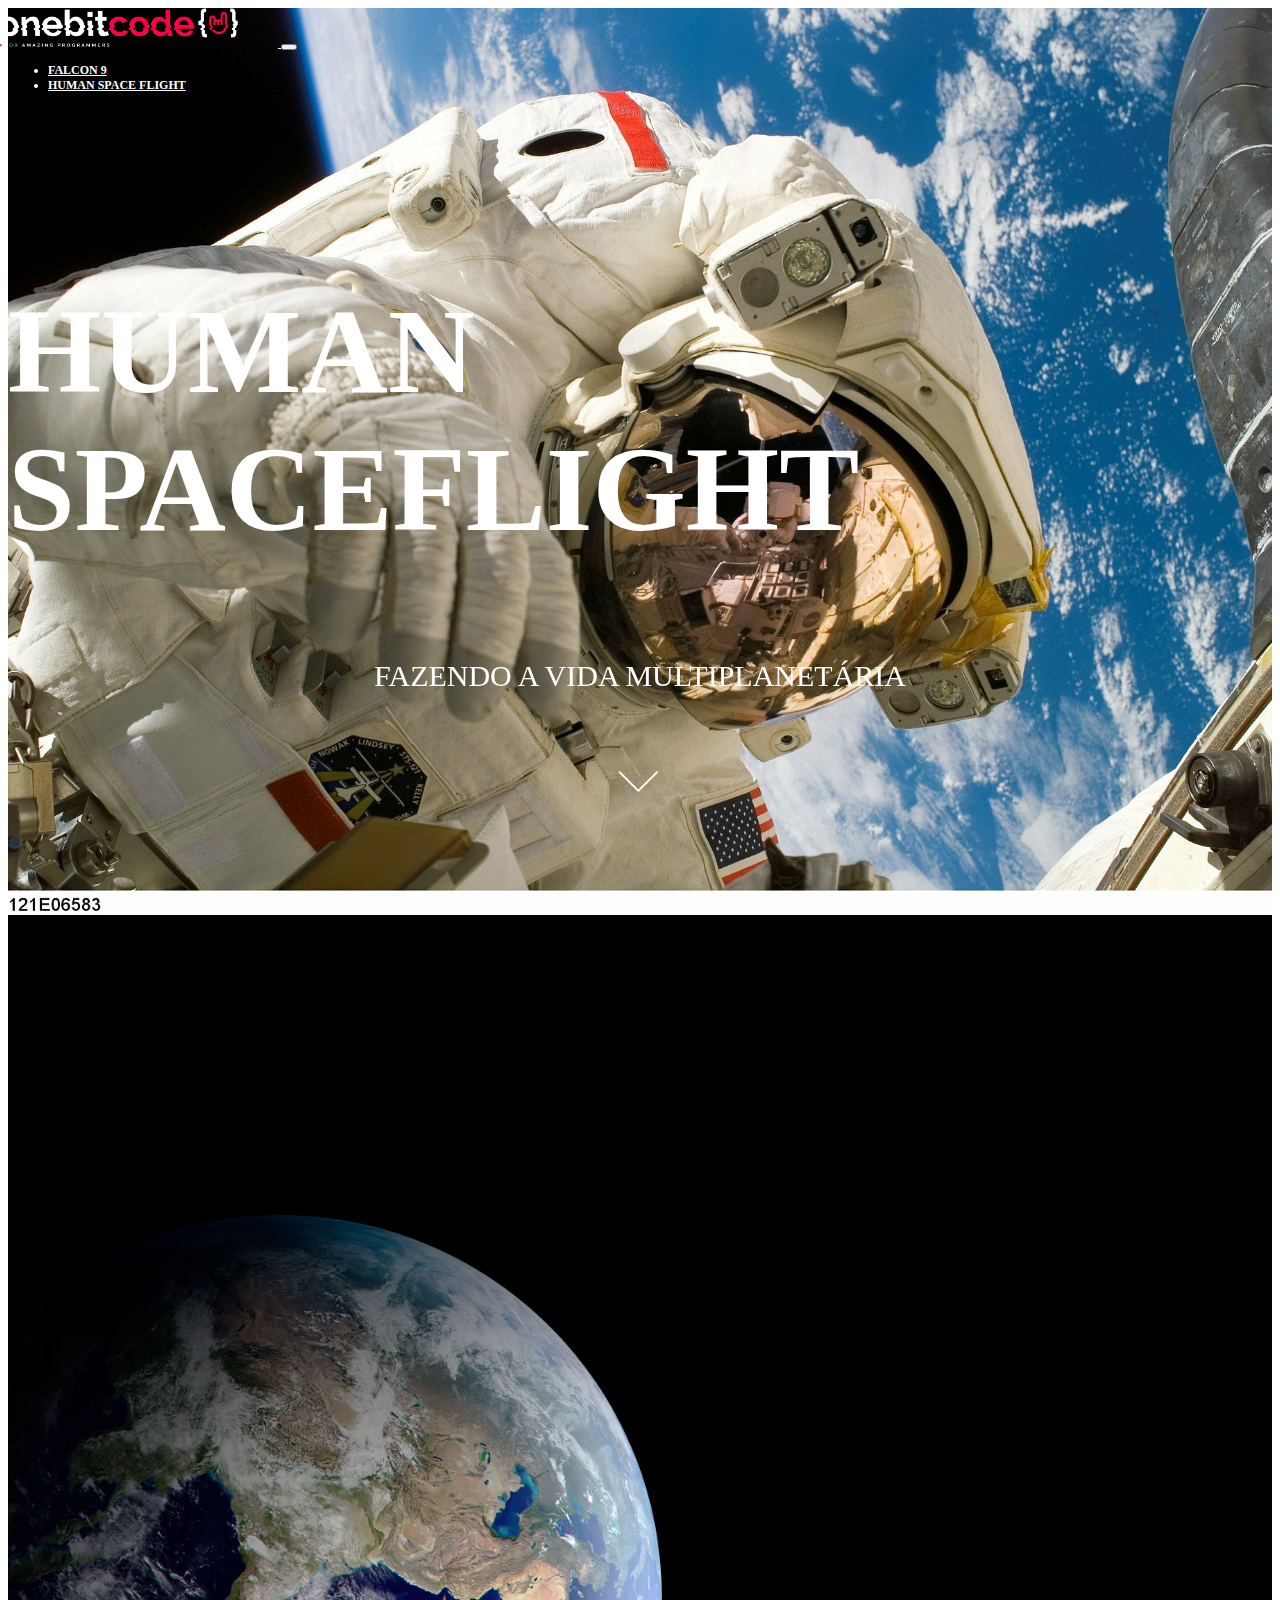
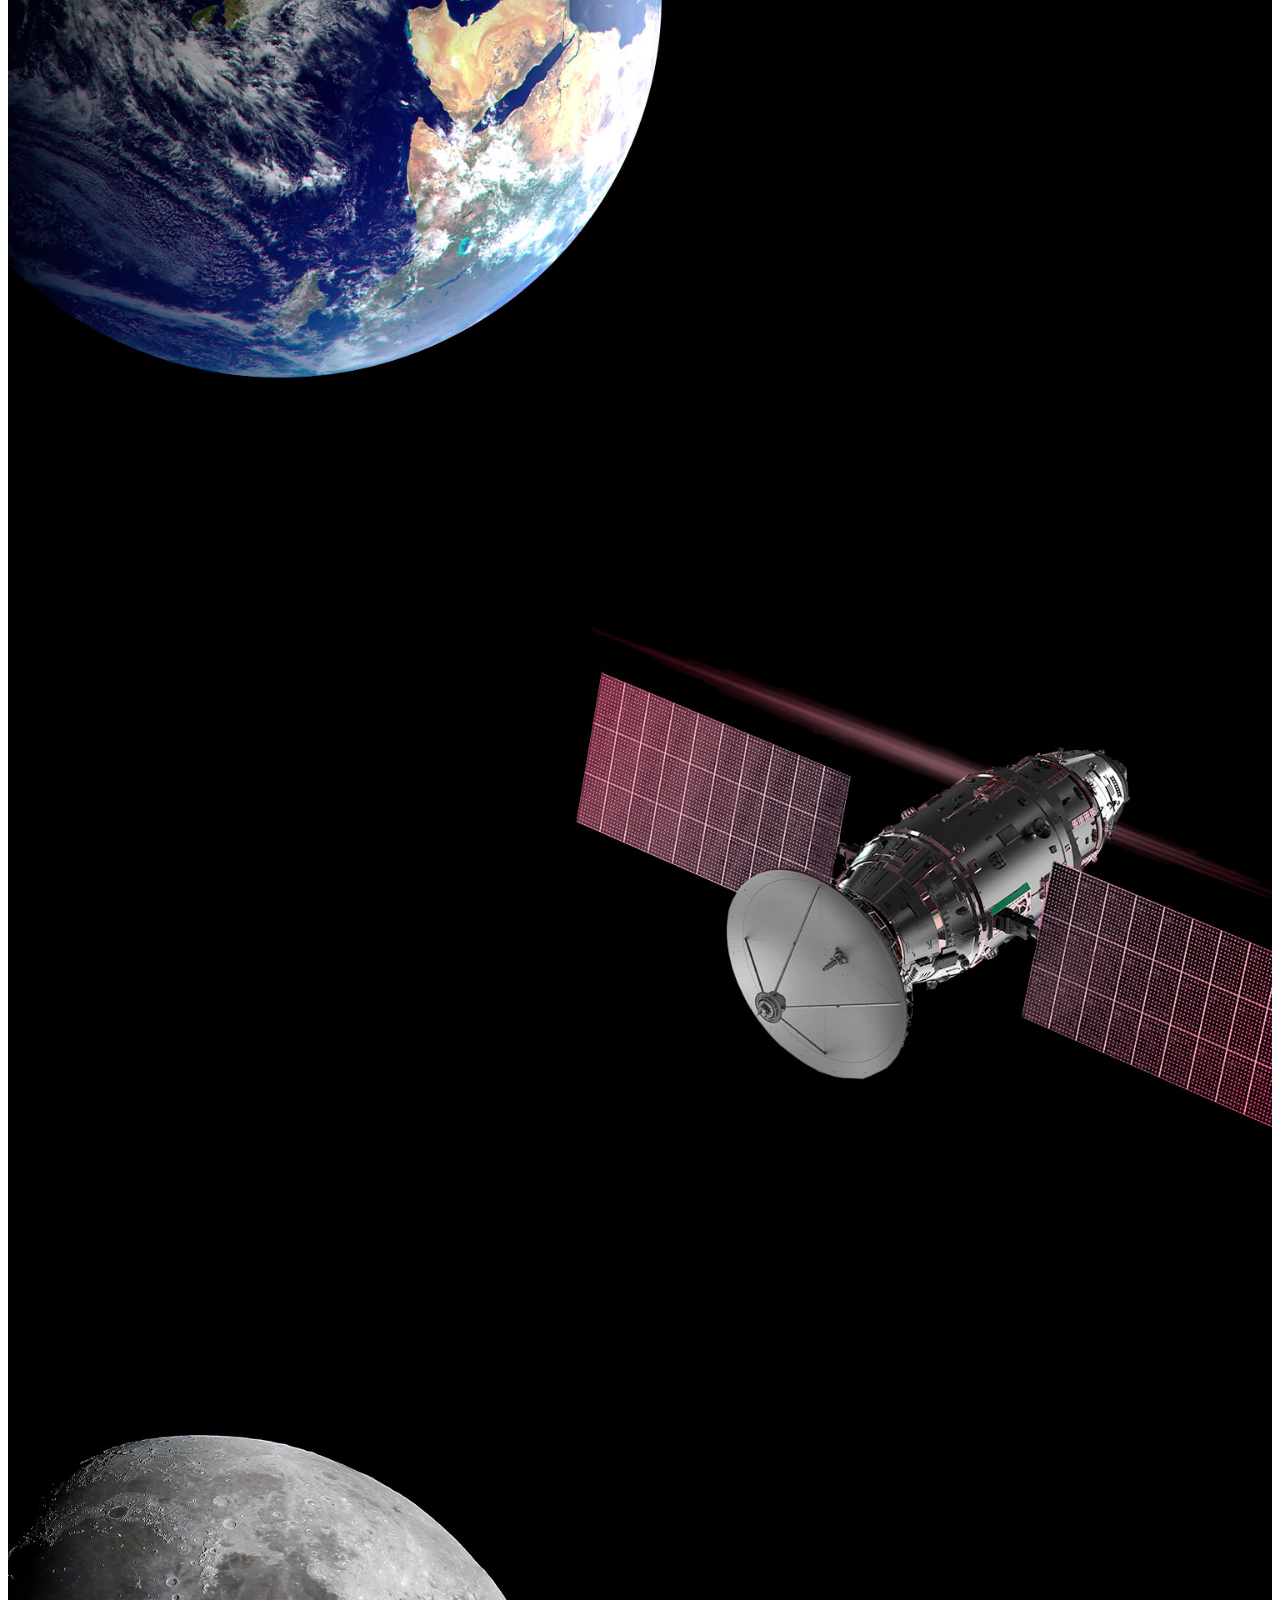
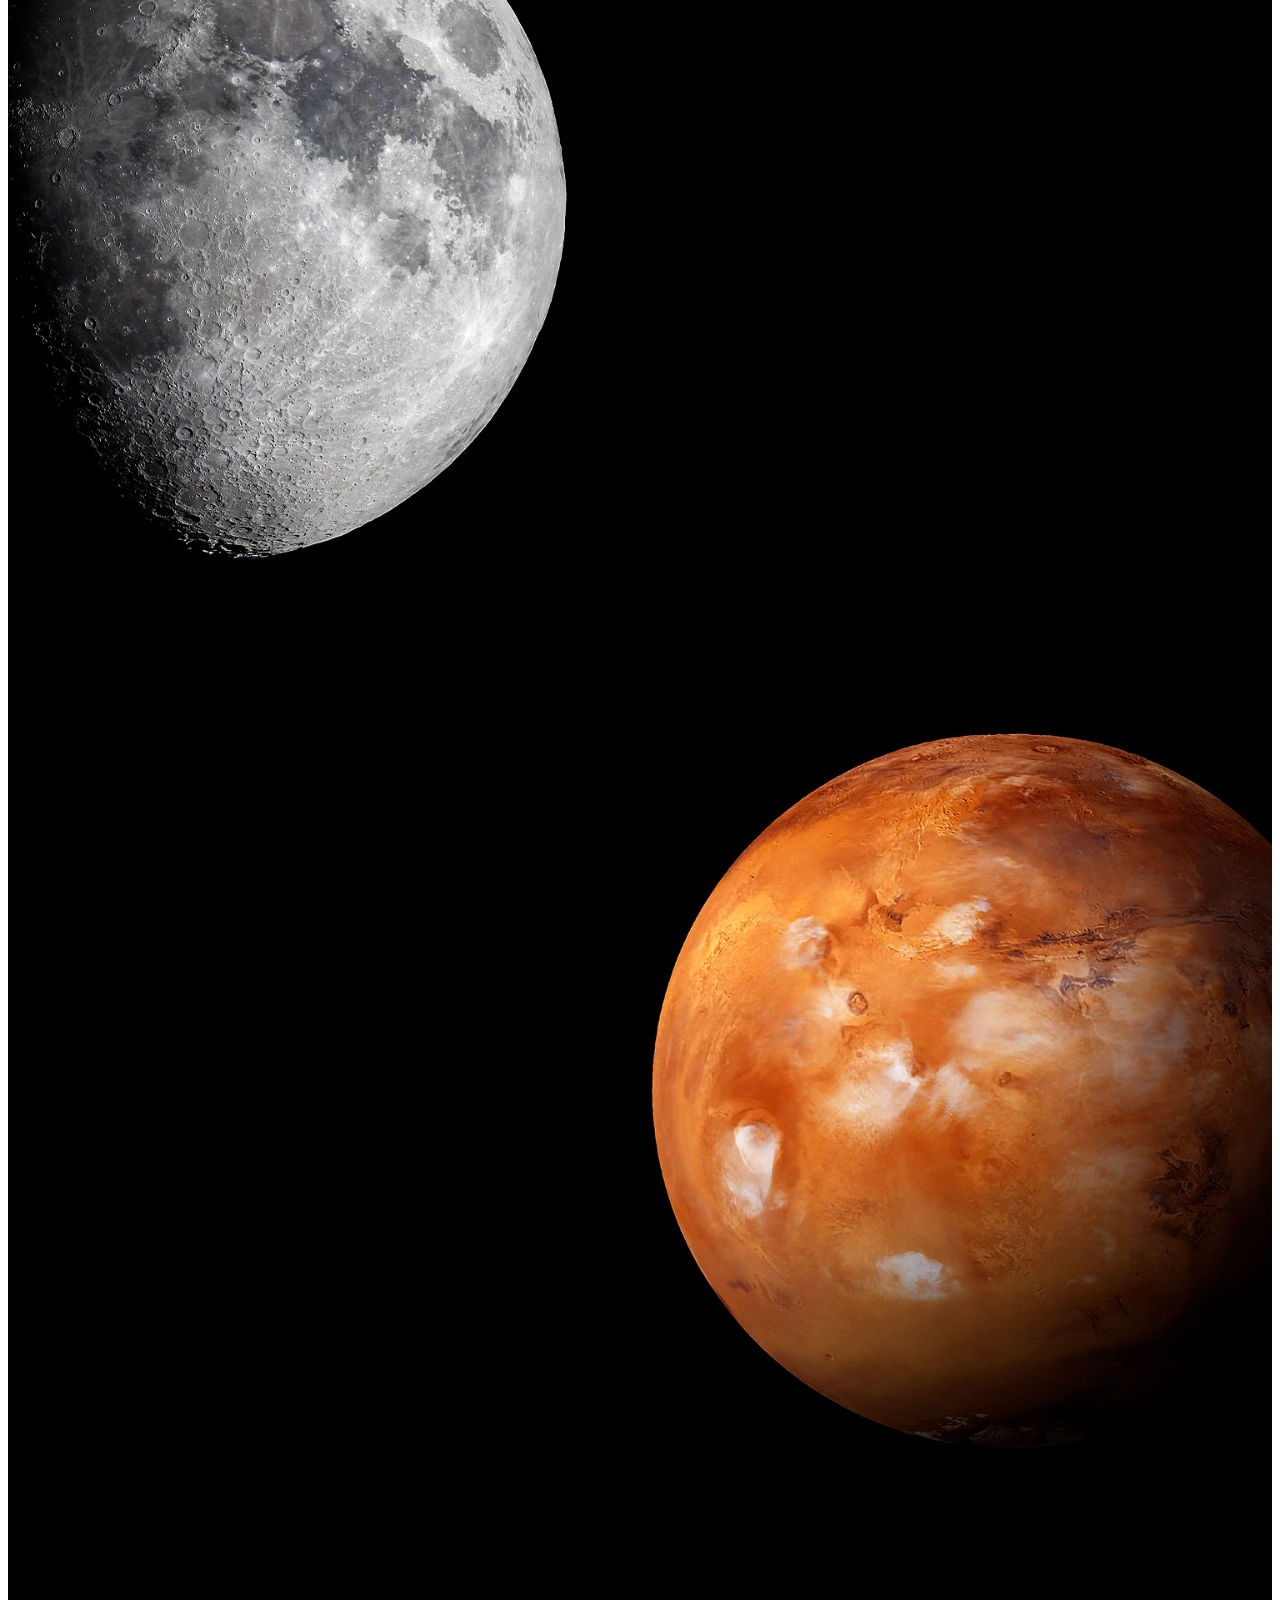
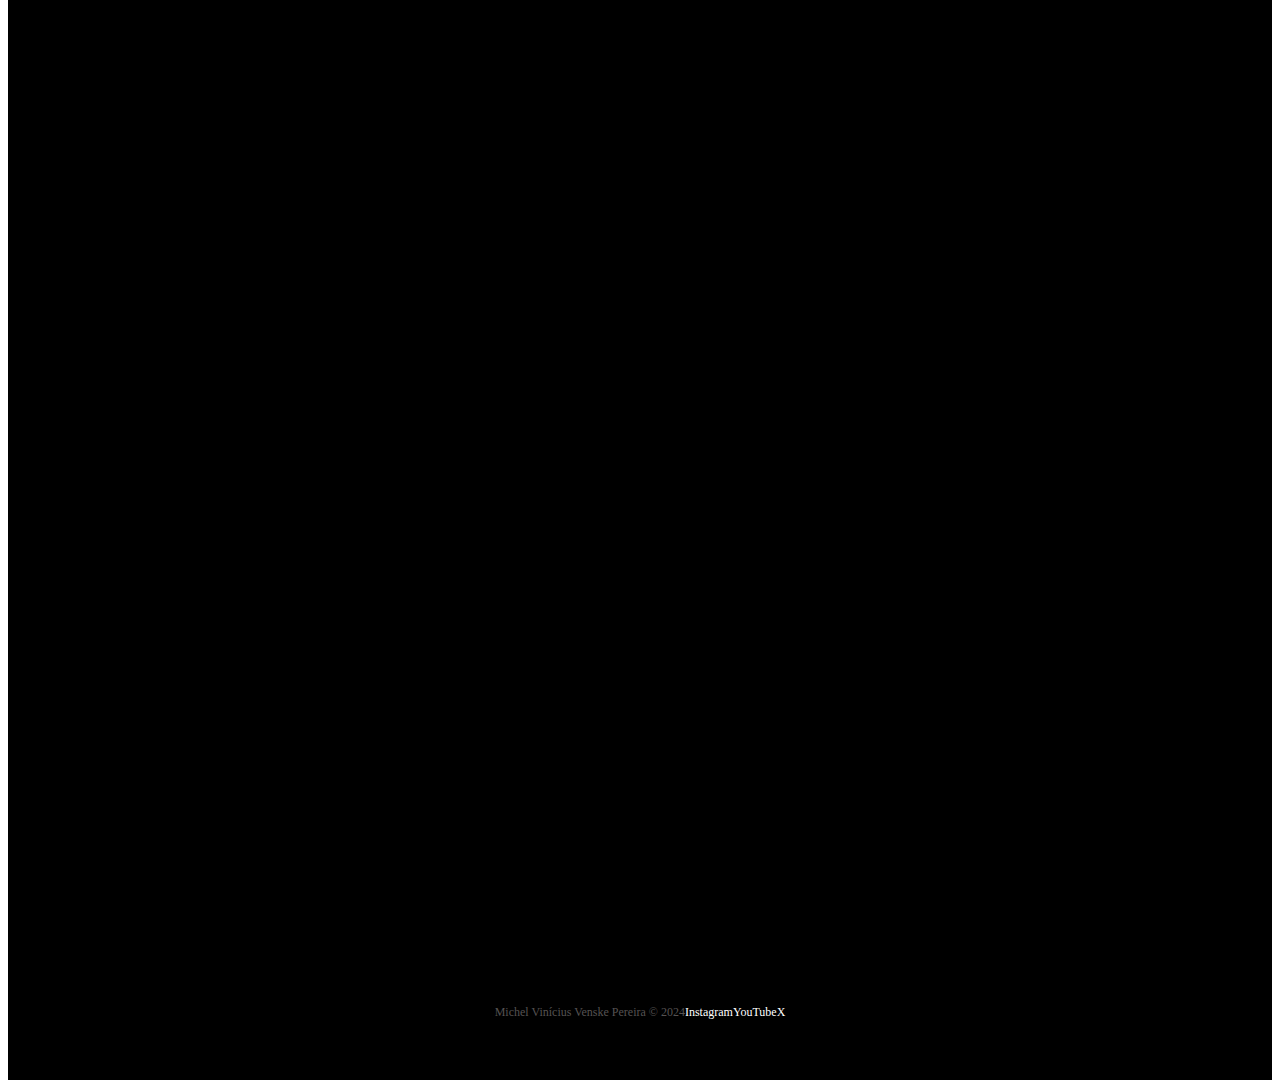
<file: humanflight/index.html>
<!DOCTYPE html>
<html lang="pt-br">

<head>
  <meta charset="UTF-8">
  <meta name="viewport" content="width=device-width, initial-scale=1.0">
  <!-- CSS Bootstrap -->
  <link href="https://cdn.jsdelivr.net/npm/bootstrap@5.1.3/dist/css/bootstrap.min.css" rel="stylesheet"
    integrity="sha384-1BmE4kWBq78iYhFldvKuhfTAU6auU8tT94WrHftjDbrCEXSU1oBoqyl2QvZ6jIW3" crossorigin="anonymous">
  <!-- CSS Lib animação de texto -->
  <link href="https://unpkg.com/aos@2.3.1/dist/aos.css" rel="stylesheet">
  <!-- Icone da página -->
  <link rel="shortcut icon" href="../img/favicon.png" type="image/x-icon">
  <!-- CSS -->
  <link rel="stylesheet" href="../css/style.css">
  <title>OneBitX - Human SpaceFlight</title>
</head>

<body class="bg-dark">
  <div class="container-fluid container00 container08">
    <div class="container">
      <header class="header">
        <nav class="navbar navbar-expand-lg navbar-dark bg-transparent pt-4">
          <div class="container-fluid">
            <a href="../">
              <img src="../img/logo-obc-2021-darkbg.png" alt="logoOBX" class="logoPc img-fluid">
            </a>
            <button class="navbar-toggler" type="button" data-bs-toggle="collapse" data-bs-target="#navbarNav"
              aria-controls="navbarNav" aria-expanded="false" aria-label="Toggle navigation">
              <span class="navbar-toggler-icon"></span>
            </button>
            <div class="collapse navbar-collapse" id="navbarNav">
              <ul class="navbar-nav">
                <li class="nav-item">
                  <a class="nav-link" aria-current="page" id="navItem" href="../falcon/">FALCON 9</a>
                </li>
                <li class="nav-item">
                  <a class="nav-link active" id="navItem" href="./">HUMAN SPACE FLIGHT</a>
                </li>
              </ul>
            </div>
        </nav>
      </header>
    </div>

    <div class="container text-center container01Content" data-aos="fade-down" data-aos-duration="1300">
      <h1>HUMAN SPACEFLIGHT</h1>

      <p>FAZENDO A VIDA MULTIPLANETÁRIA</p>

      <img src="../img/humanFlight/arrowDown.gif" alt="arrowDown" class="arrowDown" />
    </div>
  </div>

  <div class="container-fluid text-center eartDesc">
    <p data-aos="flip-right" data-aos-duration="1300">SpaceX também oferece voos cormeciais para orbita terrestre e
      lunar. Para começar a planejar a sua jornada,
      por favor contate-nos por <a href="https://www.instagram.com/michelviniciusvp/">michelviniciusvp@gmail.com</a></p>
  </div>

  <div class="container-fluid container00 container09">
    <div class="containerRightContent" data-aos="fade-right" data-aos-duration="1500">
      <p>MISSAO</p>
      <h2 class="titleSection">ORBITA DA TERRA</h2>
      <p class="subTitle">EXPERIMENTE O PLANETA AZUL A 300KM DE ALTURA</p>
      <button type="button" class="btn btn-outline-light p-3 px-5">EXPLORAR</button>
    </div>
  </div>

  <div class="container-fluid container00 container10">
    <div class="containerLeftContent" data-aos="fade-up" data-aos-duration="1600">
      <p>MISSAO</p>
      <h2 class="titleSection">ESTAÇÃO ESPACIAL</h2>
      <p class="subTitle">TRANSPORTANTO HUMANOS PARA O LABORATÓRIO VOADOR NO CÉU</p>
      <button type="button" class="btn btn-outline-light p-3 px-5">EXPLORAR</button>
    </div>
  </div>

  <div class="container-fluid container00 container11">
    <div class="containerRightContent" data-aos="zoom-in-up" data-aos-duration="600">
      <p>MISSAO</p>
      <h2 class="titleSection">LUA</h2>
      <p class="subTitle">RETORNANDO HUMANOS PARA A NOSSA LUA VIZINHA</p>
      <button type="button" class="btn btn-outline-light p-3 px-5">EXPLORAR</button>
    </div>
  </div>

  <div class="container-fluid container00 container12">
    <div class="containerLeftContent" data-aos="flip-right" data-aos-duration="1500">
      <p>MISSAO</p>
      <h2 class="titleSection">MARTE E ALÉM</h2>
      <p class="subTitle">O CAMINHO PARA TORNAR A HUMANIDADE MULTIPLANETÁRIA</p>
      <button type="button" class="btn btn-outline-light p-3 px-5">
        EXPLORAR</button>
    </div>
  </div>


  <div class="container-fluid text-center downloadDesc">
    <p data-aos="fade-right" data-aos-duration="1200"><span>Para mais informações sobre os serviçoes entre em
        contato
        com</span> <a href="https://www.instagram.com/michelviniciusvp/" target="blank">michelviniciusvp@gmail.com</a>
    </p>

    <button type="button" class="btn btn-outline-light p-3" data-aos="flip-left" data-aos-duration="1000">BAIXAR
      GUIA DO USUÁRIO</button>
    <button type="button" class="btn btn-outline-light p-3" data-aos="flip-up" data-aos-duration="1300">CAPACIDADES
      E
      SERVIÇOS</button>
  </div>

  <footer class="container-fluid footer">
    <span class="me-4 copy">
      Michel Vinícius Venske Pereira &copy 2024
    </span>
    <a href="https://www.instagram.com/michelviniciusvp/" target="_blank" class="me-4">Instagram</a>
    <a href="https://www.youtube.com/" target="_blank" class="me-4">YouTube</a>
    <a href="https://twitter.com/" target="_blank">X</a>
  </footer>

  <!-- JS Bootstrap -->
  <script src="https://cdn.jsdelivr.net/npm/bootstrap@5.1.3/dist/js/bootstrap.bundle.min.js"
    integrity="sha384-ka7Sk0Gln4gmtz2MlQnikT1wXgYsOg+OMhuP+IlRH9sENBO0LRn5q+8nbTov4+1p"
    crossorigin="anonymous"></script>
  <!-- JS Lib animação de texto -->
  <script src="https://unpkg.com/aos@2.3.1/dist/aos.js"></script>
  <script>
    AOS.init();
  </script>
</body>

</html>
</file>
<file: css/style.css>
@import url("https://fonts.googleapis.com/css2?family=Rubik:wght@400;514&display=swap");
* {
  color: white;
}

.header {
  font-size: 12px;
  font-weight: bold;
}
.header #navItem:hover {
  color: #b9b9b9;
}

.container00 {
  min-height: 100vh;
  background-size: cover;
  background-repeat: no-repeat;
  background-position: center;
}

.arrowDown {
  display: inline-block;
  width: 90px;
  margin-top: 5px;
}

.logoPc {
  width: 240px;
  margin-left: -10px;
  margin-right: 40px;
}

#button {
  padding: 15px 35px;
}

.footer {
  background-color: black;
  height: 15vh;
  font-size: 12px;
  font-weight: 500;
  display: flex;
  align-items: center;
  justify-content: center;
}
.footer a {
  text-decoration: none;
  color: white;
}
.footer a:hover {
  color: #b9b9b9;
}
.footer .copy {
  color: #555252;
}

@media (max-width: 575px) {
  .downloadDesc {
    display: none;
  }
}
@media (max-width: 405px) {
  .logoPc {
    width: 180px;
    margin-top: 15px;
  }
  .footer {
    font-size: 10px;
  }
}
@media (max-width: 350px) {
  .logoPc {
    width: 150px;
    margin-top: 15px;
  }
}
.container00.container01 {
  background-image: url(../img/home/01.jpg);
}
.container00.container02 {
  background-image: url(../img/home/03.jpg);
}
.container00.container03 {
  background-image: url(../img/home/02.gif);
}
.container00.container04 {
  background-image: url(../img/home/04.jpg);
}

.titlePadding {
  padding-top: 200px;
}

.shortTitle {
  width: 550px;
  margin-bottom: 25px;
}

.mediumTitle {
  width: 650px;
  margin-bottom: 25px;
}

@media (max-width: 750px) {
  .titlePadding {
    padding-top: 120px;
  }
  .shortTitle, .mediumTitle {
    width: auto;
    font-size: 50px;
  }
}
@media (max-width: 380px) {
  .shortTitle, .mediumTitle {
    width: auto;
    font-size: 40px;
  }
}
.container00.container05 {
  background-image: url(../img/falcon9/01.jpg);
}
.container00.container06 {
  background-image: url(../img/falcon9/02.jpg);
}
.container00.carrossel01 {
  background-image: url(../img/falcon9/03.jpg);
}
.container00.carrossel02 {
  background-image: url(../img/falcon9/04.jpg);
}
.container00.carrossel03 {
  background-image: url(../img/falcon9/05.jpg);
}
.container00.carrossel04 {
  background-image: url(../img/falcon9/06.jpg);
}
.container00.carrossel05 {
  background-image: url(../img/falcon9/07.jpg);
}
.container00.container07 {
  background-image: url(../img/falcon9/08.jpg);
}

.titleFalcon9 {
  font-size: 90px;
  font-family: "Rubik", sans-serif;
  font-weight: 514;
}

.titleContent {
  display: flex;
  flex-direction: column;
  height: 80vh;
  justify-content: center;
}

.numbers {
  background-color: black;
  height: 40vh;
  display: flex;
  justify-content: center;
  align-items: center;
  flex-direction: column;
  justify-content: center;
}
.numbers .titleNumb {
  font-size: 90px;
}
.numbers .subTitleNumb {
  font-size: 20px;
}

.falcon9Desc {
  font-size: 22px;
  width: 640px;
  line-height: 50px;
}

.containerFalcon9Desc {
  display: grid;
  height: 90vh;
  align-items: center;
  justify-content: left;
}

#overViewPosition {
  width: 500px;
  margin-left: 13%;
  padding-top: 15%;
}

.carrosselSlide img {
  height: 100vh;
}

.carousselText {
  background-color: black;
}

.downloadDesc {
  background-color: black;
  height: 85vh;
  padding-top: 240px;
}
.downloadDesc a {
  text-decoration: none;
  color: #555252;
}
.downloadDesc a:hover {
  color: #b9b9b9;
}
.downloadDesc button {
  border: 2px solid white;
  margin-right: 10px;
}

@media (max-width: 768px) {
  .numbers .titleNumb {
    font-size: 80px;
  }
  .numbers .subTitleNumb {
    font-size: 18px;
  }
  #overViewPosition {
    padding-top: 35%;
  }
  .falcon9Desc {
    width: auto;
  }
}
@media (max-width: 575px) {
  .numbers {
    display: none;
  }
  #overViewPosition {
    width: auto;
    margin-left: 5%;
  }
  .titleFalcon9 {
    font-size: 60px;
  }
  .titleFalcon9 span {
    color: black;
  }
}
@media (max-width: 374px) {
  .titleFalcon9 {
    font-size: 55px;
  }
}
.container00.container08 {
  background-image: url(../img/humanFlight/01.jpg);
}
.container00.container09 {
  background-image: url(../img/humanFlight/02.jpg);
}
.container00.container10 {
  background-image: url(../img/humanFlight/03.jpg);
}
.container00.container11 {
  background-image: url(../img/humanFlight/04.jpg);
}
.container00.container12 {
  background-image: url(../img/humanFlight/05.jpg);
}

.container01Content {
  height: 90vh;
  display: flex;
  flex-direction: column;
  justify-content: center;
  align-items: center;
}
.container01Content h1 {
  font-size: 120px;
}
.container01Content p {
  margin-top: 20px;
  margin-bottom: 50px;
  font-size: 30px;
  font-weight: 300;
}
.container01Content img {
  width: 130px;
}

.eartDesc {
  background-color: black;
  height: 25vh;
  display: flex;
  align-items: center;
  justify-content: center;
}
.eartDesc p {
  color: black;
  font-weight: 400;
  font-size: 20px;
  width: 800px;
}
.eartDesc a {
  text-decoration: none;
  color: white;
  font-weight: 500;
}

.containerRightContent {
  margin-left: 55%;
  padding-top: 15%;
}

.titleSection {
  font-size: 60px;
  font-weight: bold;
}

.subTitle {
  font-weight: 300;
  margin-bottom: 40px;
}

.containerLeftContent {
  margin-left: 5%;
  padding-top: 15%;
}

@media (max-width: 1024px) {
  .container01Content h1 {
    font-size: 70px;
  }
  .container01Content p {
    margin: 20px 0px;
    font-size: 30px;
    font-weight: 300;
  }
  .containerRightContent {
    margin-left: 50%;
    padding-top: 20%;
  }
  .titleSection {
    font-size: 50px;
    font-weight: bold;
  }
  .subTitle {
    font-weight: 300;
    margin-bottom: 40px;
  }
  .containerLeftContent {
    margin-left: 5%;
    padding-top: 20%;
  }
}
@media (max-width: 426px) {
  .container01Content h1 {
    font-size: 50px;
  }
  .container01Content p {
    font-size: 16px;
  }
  .arrowDown {
    display: none;
  }
  .eartDesc {
    height: 30vh;
  }
  .eartDesc p {
    color: black;
    font-weight: 400;
    font-size: 14px;
    width: auto;
  }
  .containerRightContent {
    margin-left: 20%;
    padding-top: 30%;
  }
  .titleSection {
    font-size: 50px;
    font-weight: bold;
  }
  .subTitle {
    font-weight: 300;
    margin-bottom: 40px;
  }
  .containerLeftContent {
    margin-left: 7%;
    padding-top: 30%;
  }
}

/*# sourceMappingURL=style.css.map */
</file>
